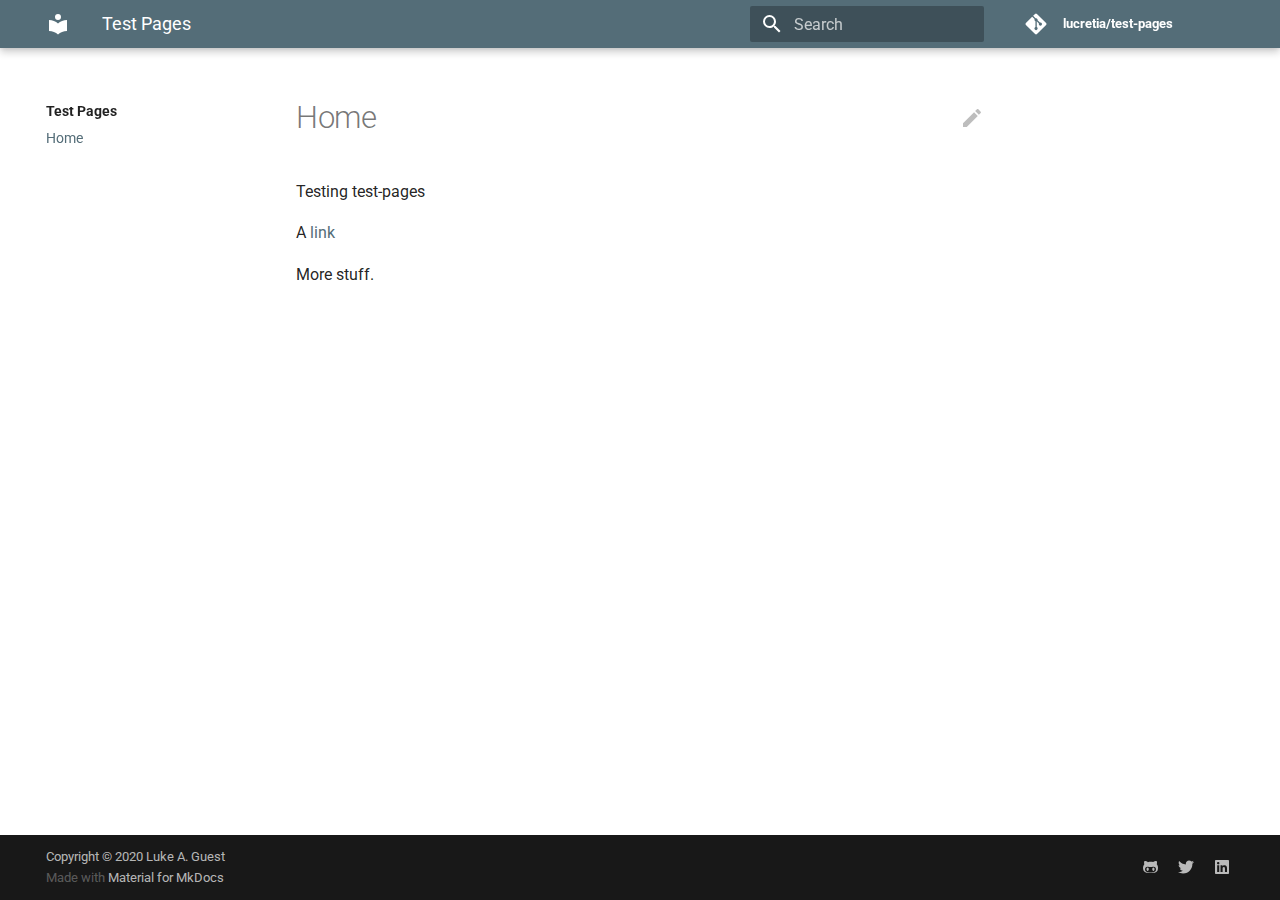
<file: index.html>
<!doctype html>
<html lang="en" class="no-js">
  <head>
    
      <meta charset="utf-8">
      <meta name="viewport" content="width=device-width,initial-scale=1">
      
        <meta name="description" content="A Test site">
      
      
        <link rel="canonical" href="https://lucretia.github.io/test-pages/">
      
      
        <meta name="author" content="Luke A. Guest">
      
      <link rel="shortcut icon" href="assets/images/favicon.png">
      <meta name="generator" content="mkdocs-1.1, mkdocs-material-5.1.1">
    
    
      
        <title>Test Pages</title>
      
    
    
      <link rel="stylesheet" href="assets/stylesheets/main.a676eddb.min.css">
      
        <link rel="stylesheet" href="assets/stylesheets/palette.b302131d.min.css">
      
      
        
        
        <meta name="theme-color" content="#546e7a">
      
    
    
    
      
        <link href="https://fonts.gstatic.com" rel="preconnect" crossorigin>
        <link rel="stylesheet" href="https://fonts.googleapis.com/css?family=Roboto:300,400,400i,700%7CRoboto+Mono&display=fallback">
        <style>body,input{font-family:"Roboto",-apple-system,BlinkMacSystemFont,Helvetica,Arial,sans-serif}code,kbd,pre{font-family:"Roboto Mono",SFMono-Regular,Consolas,Menlo,monospace}</style>
      
    
    
    
    
      
        
<link rel="preconnect dns-prefetch" href="https://www.google-analytics.com">
<script>window.ga=window.ga||function(){(ga.q=ga.q||[]).push(arguments)},ga.l=+new Date,ga("create","UA-XXXXXXXX-X","auto"),ga("set","anonymizeIp",!0),ga("send","pageview"),document.addEventListener("DOMContentLoaded",function(){document.forms.search&&document.forms.search.query.addEventListener("blur",function(){if(this.value){var e=document.location.pathname;ga("send","pageview",e+"?q="+this.value)}})}),document.addEventListener("DOMContentSwitch",function(){ga("send","pageview")})</script>
<script async src="https://www.google-analytics.com/analytics.js"></script>
      
    
    
  </head>
  
  
    
    
    <body dir="ltr" data-md-color-primary="blue-grey" data-md-color-accent="light-green">
  
    <input class="md-toggle" data-md-toggle="drawer" type="checkbox" id="__drawer" autocomplete="off">
    <input class="md-toggle" data-md-toggle="search" type="checkbox" id="__search" autocomplete="off">
    <label class="md-overlay" for="__drawer"></label>
    <div data-md-component="skip">
      
    </div>
    <div data-md-component="announce">
      
    </div>
    
      <header class="md-header" data-md-component="header">
  <nav class="md-header-nav md-grid" aria-label="Header">
    <a href="https://lucretia.github.io/test-pages/" title="Test Pages" class="md-header-nav__button md-logo" aria-label="Test Pages">
      
  
  <svg xmlns="http://www.w3.org/2000/svg" viewBox="0 0 24 24"><path d="M12,8A3,3 0 0,0 15,5A3,3 0 0,0 12,2A3,3 0 0,0 9,5A3,3 0 0,0 12,8M12,11.54C9.64,9.35 6.5,8 3,8V19C6.5,19 9.64,20.35 12,22.54C14.36,20.35 17.5,19 21,19V8C17.5,8 14.36,9.35 12,11.54Z" /></svg>

    </a>
    <label class="md-header-nav__button md-icon" for="__drawer">
      <svg xmlns="http://www.w3.org/2000/svg" viewBox="0 0 24 24"><path d="M3,6H21V8H3V6M3,11H21V13H3V11M3,16H21V18H3V16Z" /></svg>
    </label>
    <div class="md-header-nav__title" data-md-component="header-title">
      
        <div class="md-header-nav__ellipsis">
          <span class="md-header-nav__topic md-ellipsis">
            Test Pages
          </span>
          <span class="md-header-nav__topic md-ellipsis">
            
              Home
            
          </span>
        </div>
      
    </div>
    
      <label class="md-header-nav__button md-icon" for="__search">
        <svg xmlns="http://www.w3.org/2000/svg" viewBox="0 0 24 24"><path d="M9.5,3A6.5,6.5 0 0,1 16,9.5C16,11.11 15.41,12.59 14.44,13.73L14.71,14H15.5L20.5,19L19,20.5L14,15.5V14.71L13.73,14.44C12.59,15.41 11.11,16 9.5,16A6.5,6.5 0 0,1 3,9.5A6.5,6.5 0 0,1 9.5,3M9.5,5C7,5 5,7 5,9.5C5,12 7,14 9.5,14C12,14 14,12 14,9.5C14,7 12,5 9.5,5Z" /></svg>
      </label>
      
<div class="md-search" data-md-component="search" role="dialog">
  <label class="md-search__overlay" for="__search"></label>
  <div class="md-search__inner" role="search">
    <form class="md-search__form" name="search">
      <input type="text" class="md-search__input" name="query" aria-label="Search" placeholder="Search" autocapitalize="off" autocorrect="off" autocomplete="off" spellcheck="false" data-md-component="search-query" data-md-state="active">
      <label class="md-search__icon md-icon" for="__search">
        <svg xmlns="http://www.w3.org/2000/svg" viewBox="0 0 24 24"><path d="M9.5,3A6.5,6.5 0 0,1 16,9.5C16,11.11 15.41,12.59 14.44,13.73L14.71,14H15.5L20.5,19L19,20.5L14,15.5V14.71L13.73,14.44C12.59,15.41 11.11,16 9.5,16A6.5,6.5 0 0,1 3,9.5A6.5,6.5 0 0,1 9.5,3M9.5,5C7,5 5,7 5,9.5C5,12 7,14 9.5,14C12,14 14,12 14,9.5C14,7 12,5 9.5,5Z" /></svg>
        <svg xmlns="http://www.w3.org/2000/svg" viewBox="0 0 24 24"><path d="M20,11V13H8L13.5,18.5L12.08,19.92L4.16,12L12.08,4.08L13.5,5.5L8,11H20Z" /></svg>
      </label>
      <button type="reset" class="md-search__icon md-icon" aria-label="Clear" data-md-component="search-reset" tabindex="-1">
        <svg xmlns="http://www.w3.org/2000/svg" viewBox="0 0 24 24"><path d="M19,6.41L17.59,5L12,10.59L6.41,5L5,6.41L10.59,12L5,17.59L6.41,19L12,13.41L17.59,19L19,17.59L13.41,12L19,6.41Z" /></svg>
      </button>
    </form>
    <div class="md-search__output">
      <div class="md-search__scrollwrap" data-md-scrollfix>
        <div class="md-search-result" data-md-component="search-result">
          <div class="md-search-result__meta">
            Type to start searching
          </div>
          <ol class="md-search-result__list"></ol>
        </div>
      </div>
    </div>
  </div>
</div>
    
    
      <div class="md-header-nav__source">
        
<a href="https://github.com/lucretia/test-pages/" title="Go to repository" class="md-source">
  <div class="md-source__icon md-icon">
    
    <svg xmlns="http://www.w3.org/2000/svg" viewBox="0 0 448 512"><path d="M439.55 236.05L244 40.45a28.87 28.87 0 0 0-40.81 0l-40.66 40.63 51.52 51.52c27.06-9.14 52.68 16.77 43.39 43.68l49.66 49.66c34.23-11.8 61.18 31 35.47 56.69-26.49 26.49-70.21-2.87-56-37.34L240.22 199v121.85c25.3 12.54 22.26 41.85 9.08 55a34.34 34.34 0 0 1-48.55 0c-17.57-17.6-11.07-46.91 11.25-56v-123c-20.8-8.51-24.6-30.74-18.64-45L142.57 101 8.45 235.14a28.86 28.86 0 0 0 0 40.81l195.61 195.6a28.86 28.86 0 0 0 40.8 0l194.69-194.69a28.86 28.86 0 0 0 0-40.81z"/></svg>
  </div>
  <div class="md-source__repository">
    lucretia/test-pages
  </div>
</a>
      </div>
    
  </nav>
</header>
    
    <div class="md-container" data-md-component="container">
      
        
      
      
        
      
      <main class="md-main" data-md-component="main">
        <div class="md-main__inner md-grid">
          
            
              <div class="md-sidebar md-sidebar--primary" data-md-component="navigation">
                <div class="md-sidebar__scrollwrap">
                  <div class="md-sidebar__inner">
                    <nav class="md-nav md-nav--primary" aria-label="Navigation" data-md-level="0">
  <label class="md-nav__title" for="__drawer">
    <a href="https://lucretia.github.io/test-pages/" title="Test Pages" class="md-nav__button md-logo" aria-label="Test Pages">
      
  
  <svg xmlns="http://www.w3.org/2000/svg" viewBox="0 0 24 24"><path d="M12,8A3,3 0 0,0 15,5A3,3 0 0,0 12,2A3,3 0 0,0 9,5A3,3 0 0,0 12,8M12,11.54C9.64,9.35 6.5,8 3,8V19C6.5,19 9.64,20.35 12,22.54C14.36,20.35 17.5,19 21,19V8C17.5,8 14.36,9.35 12,11.54Z" /></svg>

    </a>
    Test Pages
  </label>
  
    <div class="md-nav__source">
      
<a href="https://github.com/lucretia/test-pages/" title="Go to repository" class="md-source">
  <div class="md-source__icon md-icon">
    
    <svg xmlns="http://www.w3.org/2000/svg" viewBox="0 0 448 512"><path d="M439.55 236.05L244 40.45a28.87 28.87 0 0 0-40.81 0l-40.66 40.63 51.52 51.52c27.06-9.14 52.68 16.77 43.39 43.68l49.66 49.66c34.23-11.8 61.18 31 35.47 56.69-26.49 26.49-70.21-2.87-56-37.34L240.22 199v121.85c25.3 12.54 22.26 41.85 9.08 55a34.34 34.34 0 0 1-48.55 0c-17.57-17.6-11.07-46.91 11.25-56v-123c-20.8-8.51-24.6-30.74-18.64-45L142.57 101 8.45 235.14a28.86 28.86 0 0 0 0 40.81l195.61 195.6a28.86 28.86 0 0 0 40.8 0l194.69-194.69a28.86 28.86 0 0 0 0-40.81z"/></svg>
  </div>
  <div class="md-source__repository">
    lucretia/test-pages
  </div>
</a>
    </div>
  
  <ul class="md-nav__list" data-md-scrollfix>
    
      
      
      

  


  <li class="md-nav__item md-nav__item--active">
    
    <input class="md-nav__toggle md-toggle" data-md-toggle="toc" type="checkbox" id="__toc">
    
    
    <a href="." title="Home" class="md-nav__link md-nav__link--active">
      Home
    </a>
    
  </li>

    
  </ul>
</nav>
                  </div>
                </div>
              </div>
            
            
          
          <div class="md-content">
            <article class="md-content__inner md-typeset">
              
                
                  <a href="https://github.com/lucretia/test-pages/edit/master/docs/index.md" title="Edit this page" class="md-content__button md-icon">
                    <svg xmlns="http://www.w3.org/2000/svg" viewBox="0 0 24 24"><path d="M20.71,7.04C21.1,6.65 21.1,6 20.71,5.63L18.37,3.29C18,2.9 17.35,2.9 16.96,3.29L15.12,5.12L18.87,8.87M3,17.25V21H6.75L17.81,9.93L14.06,6.18L3,17.25Z" /></svg>
                  </a>
                
                
                  
                
                
                  <h1>Home</h1>
                
                <p>Testing test-pages</p>
<p>A <a href="hello">link</a></p>
<p>More stuff.</p>
                
              
              
                


              
            </article>
          </div>
        </div>
      </main>
      
        
<footer class="md-footer">
  
  <div class="md-footer-meta md-typeset">
    <div class="md-footer-meta__inner md-grid">
      <div class="md-footer-copyright">
        
          <div class="md-footer-copyright__highlight">
            Copyright &copy; 2020 Luke A. Guest
          </div>
        
        Made with
        <a href="https://squidfunk.github.io/mkdocs-material/" target="_blank" rel="noopener">
          Material for MkDocs
        </a>
      </div>
      
  <div class="md-footer-social">
    
      
      
      <a href="https://github.com/squidfunk" target="_blank" rel="noopener" title="github.com" class="md-footer-social__link">
        <svg xmlns="http://www.w3.org/2000/svg" viewBox="0 0 480 512"><path d="M186.1 328.7c0 20.9-10.9 55.1-36.7 55.1s-36.7-34.2-36.7-55.1 10.9-55.1 36.7-55.1 36.7 34.2 36.7 55.1zM480 278.2c0 31.9-3.2 65.7-17.5 95-37.9 76.6-142.1 74.8-216.7 74.8-75.8 0-186.2 2.7-225.6-74.8-14.6-29-20.2-63.1-20.2-95 0-41.9 13.9-81.5 41.5-113.6-5.2-15.8-7.7-32.4-7.7-48.8 0-21.5 4.9-32.3 14.6-51.8 45.3 0 74.3 9 108.8 36 29-6.9 58.8-10 88.7-10 27 0 54.2 2.9 80.4 9.2 34-26.7 63-35.2 107.8-35.2 9.8 19.5 14.6 30.3 14.6 51.8 0 16.4-2.6 32.7-7.7 48.2 27.5 32.4 39 72.3 39 114.2zm-64.3 50.5c0-43.9-26.7-82.6-73.5-82.6-18.9 0-37 3.4-56 6-14.9 2.3-29.8 3.2-45.1 3.2-15.2 0-30.1-.9-45.1-3.2-18.7-2.6-37-6-56-6-46.8 0-73.5 38.7-73.5 82.6 0 87.8 80.4 101.3 150.4 101.3h48.2c70.3 0 150.6-13.4 150.6-101.3zm-82.6-55.1c-25.8 0-36.7 34.2-36.7 55.1s10.9 55.1 36.7 55.1 36.7-34.2 36.7-55.1-10.9-55.1-36.7-55.1z"/></svg>
      </a>
    
      
      
      <a href="https://twitter.com/squidfunk" target="_blank" rel="noopener" title="twitter.com" class="md-footer-social__link">
        <svg xmlns="http://www.w3.org/2000/svg" viewBox="0 0 512 512"><path d="M459.37 151.716c.325 4.548.325 9.097.325 13.645 0 138.72-105.583 298.558-298.558 298.558-59.452 0-114.68-17.219-161.137-47.106 8.447.974 16.568 1.299 25.34 1.299 49.055 0 94.213-16.568 130.274-44.832-46.132-.975-84.792-31.188-98.112-72.772 6.498.974 12.995 1.624 19.818 1.624 9.421 0 18.843-1.3 27.614-3.573-48.081-9.747-84.143-51.98-84.143-102.985v-1.299c13.969 7.797 30.214 12.67 47.431 13.319-28.264-18.843-46.781-51.005-46.781-87.391 0-19.492 5.197-37.36 14.294-52.954 51.655 63.675 129.3 105.258 216.365 109.807-1.624-7.797-2.599-15.918-2.599-24.04 0-57.828 46.782-104.934 104.934-104.934 30.213 0 57.502 12.67 76.67 33.137 23.715-4.548 46.456-13.32 66.599-25.34-7.798 24.366-24.366 44.833-46.132 57.827 21.117-2.273 41.584-8.122 60.426-16.243-14.292 20.791-32.161 39.308-52.628 54.253z"/></svg>
      </a>
    
      
      
      <a href="https://linkedin.com/in/squidfunk" target="_blank" rel="noopener" title="linkedin.com" class="md-footer-social__link">
        <svg xmlns="http://www.w3.org/2000/svg" viewBox="0 0 448 512"><path d="M416 32H31.9C14.3 32 0 46.5 0 64.3v383.4C0 465.5 14.3 480 31.9 480H416c17.6 0 32-14.5 32-32.3V64.3c0-17.8-14.4-32.3-32-32.3zM135.4 416H69V202.2h66.5V416zm-33.2-243c-21.3 0-38.5-17.3-38.5-38.5S80.9 96 102.2 96c21.2 0 38.5 17.3 38.5 38.5 0 21.3-17.2 38.5-38.5 38.5zm282.1 243h-66.4V312c0-24.8-.5-56.7-34.5-56.7-34.6 0-39.9 27-39.9 54.9V416h-66.4V202.2h63.7v29.2h.9c8.9-16.8 30.6-34.5 62.9-34.5 67.2 0 79.7 44.3 79.7 101.9V416z"/></svg>
      </a>
    
  </div>

    </div>
  </div>
</footer>
      
    </div>
    
      <script src="assets/javascripts/vendor.c51dfa35.min.js"></script>
      <script src="assets/javascripts/bundle.eaaa3931.min.js"></script><script id="__lang" type="application/json">{"clipboard.copy": "Copy to clipboard", "clipboard.copied": "Copied to clipboard", "search.config.lang": "en", "search.config.pipeline": "trimmer, stopWordFilter", "search.config.separator": "[\\s\\-]+", "search.result.placeholder": "Type to start searching", "search.result.none": "No matching documents", "search.result.one": "1 matching document", "search.result.other": "# matching documents"}</script>
      
      <script>
        app = initialize({
          base: ".",
          features: [],
          search: Object.assign({
            worker: "assets/javascripts/worker/search.58d22e8e.min.js"
          }, typeof search !== "undefined" && search)
        })
      </script>
      
    
  </body>
</html>
</file>
<file: assets/stylesheets/main.a676eddb.min.css>
html{box-sizing:border-box}*,*::before,*::after{box-sizing:inherit}html{-webkit-text-size-adjust:none;-moz-text-size-adjust:none;-ms-text-size-adjust:none;text-size-adjust:none}body{margin:0}hr{box-sizing:content-box;overflow:visible}a,button,label,input{-webkit-tap-highlight-color:transparent}a{color:inherit;text-decoration:none}small{font-size:80%}sub,sup{position:relative;font-size:80%;line-height:0;vertical-align:baseline}sub{bottom:-0.25em}sup{top:-0.5em}img{border-style:none}table{border-collapse:separate;border-spacing:0}td,th{font-weight:normal;vertical-align:top}button{margin:0;padding:0;font-size:inherit;background:transparent;border:0}input{border:0;outline:0}:root{--md-default-fg-color: hsla(0, 0%, 0%, 0.87);--md-default-fg-color--light: hsla(0, 0%, 0%, 0.54);--md-default-fg-color--lighter: hsla(0, 0%, 0%, 0.26);--md-default-fg-color--lightest: hsla(0, 0%, 0%, 0.07);--md-default-bg-color: hsla(0, 0%, 100%, 1);--md-default-bg-color--light: hsla(0, 0%, 100%, 0.7);--md-default-bg-color--lighter: hsla(0, 0%, 100%, 0.3);--md-default-bg-color--lightest: hsla(0, 0%, 100%, 0.12);--md-primary-fg-color: hsla(231deg, 48%, 48%, 1);--md-primary-fg-color--light: hsla(230deg, 44%, 64%, 1);--md-primary-fg-color--dark: hsla(232deg, 54%, 41%, 1);--md-primary-bg-color: var(--md-default-bg-color);--md-primary-bg-color--light: var(--md-default-bg-color--light);--md-accent-fg-color: hsla(231deg, 99%, 66%, 1);--md-accent-fg-color--transparent: hsla(231deg, 99%, 66%, 0.1);--md-accent-bg-color: var(--md-default-bg-color);--md-accent-bg-color--light: var(--md-default-bg-color--light);--md-code-bg-color: hsla(0, 0%, 96%, 1);--md-code-fg-color: hsla(200, 18%, 26%, 1)}.md-icon svg{display:block;width:1.2rem;height:1.2rem;margin:0 auto;fill:currentColor}body{-webkit-font-smoothing:antialiased;-moz-osx-font-smoothing:grayscale}body,input{color:var(--md-default-fg-color);-webkit-font-feature-settings:"kern","liga";font-feature-settings:"kern","liga";font-family:-apple-system,BlinkMacSystemFont,Helvetica,Arial,sans-serif}code,pre,kbd{color:var(--md-default-fg-color);-webkit-font-feature-settings:"kern";font-feature-settings:"kern";font-family:SFMono-Regular,Consolas,Menlo,monospace}.md-typeset{font-size:.8rem;line-height:1.6;-webkit-print-color-adjust:exact;color-adjust:exact}.md-typeset p,.md-typeset ul,.md-typeset ol,.md-typeset blockquote{margin:1em 0}.md-typeset h1{margin:0 0 2rem;color:var(--md-default-fg-color--light);font-weight:300;font-size:1.5625rem;line-height:1.3;letter-spacing:-0.01em}.md-typeset h2{margin:2rem 0 .8rem;font-weight:300;font-size:1.25rem;line-height:1.4;letter-spacing:-0.01em}.md-typeset h3{margin:1.6rem 0 .8rem;font-weight:400;font-size:1rem;line-height:1.5;letter-spacing:-0.01em}.md-typeset h2+h3{margin-top:.8rem}.md-typeset h4{margin:.8rem 0;font-weight:700;font-size:.8rem;letter-spacing:-0.01em}.md-typeset h5,.md-typeset h6{margin:.8rem 0;color:var(--md-default-fg-color--light);font-weight:700;font-size:.64rem;letter-spacing:-0.01em}.md-typeset h5{text-transform:uppercase}.md-typeset hr{margin:1.5em 0;border-bottom:.05rem dotted var(--md-default-fg-color--lighter)}.md-typeset a{color:var(--md-primary-fg-color);word-break:break-word}.md-typeset a,.md-typeset a::before{transition:color 125ms}.md-typeset a:focus,.md-typeset a:hover{color:var(--md-accent-fg-color)}.md-typeset code,.md-typeset pre,.md-typeset kbd{color:var(--md-code-fg-color);direction:ltr}.md-typeset code{padding:0 .2941176471em;font-size:.85em;word-break:break-word;background-color:var(--md-code-bg-color);border-radius:.1rem;-webkit-box-decoration-break:clone;box-decoration-break:clone}.md-typeset h1 code,.md-typeset h2 code,.md-typeset h3 code,.md-typeset h4 code,.md-typeset h5 code,.md-typeset h6 code{margin:initial;padding:initial;background-color:transparent;box-shadow:none}.md-typeset a>code{color:currentColor}.md-typeset pre{position:relative;margin:1em 0;line-height:1.4}.md-typeset pre>code{display:block;margin:0;padding:.525rem 1.1764705882em;overflow:auto;word-break:normal;box-shadow:none;-webkit-box-decoration-break:slice;box-decoration-break:slice;touch-action:auto}.md-typeset pre>code::-webkit-scrollbar{width:.2rem;height:.2rem}.md-typeset pre>code::-webkit-scrollbar-thumb{background-color:var(--md-default-fg-color--lighter)}.md-typeset pre>code::-webkit-scrollbar-thumb:hover{background-color:var(--md-accent-fg-color)}.md-typeset kbd{display:inline-block;padding:0 .6666666667em;font-size:.75em;line-height:1.5;vertical-align:text-top;word-break:break-word;border-radius:.1rem;box-shadow:0 .1rem 0 .05rem var(--md-default-fg-color--lighter),0 .1rem 0 var(--md-default-fg-color--lighter),inset 0 -0.1rem .2rem var(--md-default-bg-color)}.md-typeset mark{padding:0 .25em;word-break:break-word;background-color:rgba(255,235,59,.5);border-radius:.1rem;-webkit-box-decoration-break:clone;box-decoration-break:clone}.md-typeset abbr{text-decoration:none;border-bottom:.05rem dotted var(--md-default-fg-color--light);cursor:help}.md-typeset small{opacity:.75}.md-typeset sup,.md-typeset sub{margin-left:.078125em}[dir=rtl] .md-typeset sup,[dir=rtl] .md-typeset sub{margin-right:.078125em;margin-left:initial}.md-typeset blockquote{padding-left:.6rem;color:var(--md-default-fg-color--light);border-left:.2rem solid var(--md-default-fg-color--lighter)}[dir=rtl] .md-typeset blockquote{padding-right:.6rem;padding-left:initial;border-right:.2rem solid var(--md-default-fg-color--lighter);border-left:initial}.md-typeset ul{list-style-type:disc}.md-typeset ul,.md-typeset ol{margin-left:.625em;padding:0}[dir=rtl] .md-typeset ul,[dir=rtl] .md-typeset ol{margin-right:.625em;margin-left:initial}.md-typeset ul ol,.md-typeset ol ol{list-style-type:lower-alpha}.md-typeset ul ol ol,.md-typeset ol ol ol{list-style-type:lower-roman}.md-typeset ul li,.md-typeset ol li{margin-bottom:.5em;margin-left:1.25em}[dir=rtl] .md-typeset ul li,[dir=rtl] .md-typeset ol li{margin-right:1.25em;margin-left:initial}.md-typeset ul li p,.md-typeset ul li blockquote,.md-typeset ol li p,.md-typeset ol li blockquote{margin:.5em 0}.md-typeset ul li:last-child,.md-typeset ol li:last-child{margin-bottom:0}.md-typeset ul li ul,.md-typeset ul li ol,.md-typeset ol li ul,.md-typeset ol li ol{margin:.5em 0 .5em .625em}[dir=rtl] .md-typeset ul li ul,[dir=rtl] .md-typeset ul li ol,[dir=rtl] .md-typeset ol li ul,[dir=rtl] .md-typeset ol li ol{margin-right:.625em;margin-left:initial}.md-typeset dd{margin:1em 0 1em 1.875em}[dir=rtl] .md-typeset dd{margin-right:1.875em;margin-left:initial}.md-typeset iframe,.md-typeset img,.md-typeset svg{max-width:100%}.md-typeset table:not([class]){display:inline-block;max-width:100%;overflow:auto;font-size:.64rem;background:var(--md-default-bg-color);border-radius:.1rem;box-shadow:0 .2rem .5rem rgba(0,0,0,.05),0 0 .05rem rgba(0,0,0,.1);touch-action:auto}.md-typeset table:not([class])+*{margin-top:1.5em}.md-typeset table:not([class]) th:not([align]),.md-typeset table:not([class]) td:not([align]){text-align:left}[dir=rtl] .md-typeset table:not([class]) th:not([align]),[dir=rtl] .md-typeset table:not([class]) td:not([align]){text-align:right}.md-typeset table:not([class]) th{min-width:5rem;padding:.6rem .8rem;color:var(--md-default-bg-color);vertical-align:top;background-color:var(--md-default-fg-color--light)}.md-typeset table:not([class]) td{padding:.6rem .8rem;vertical-align:top;border-top:.05rem solid var(--md-default-fg-color--lightest)}.md-typeset table:not([class]) tr{transition:background-color 125ms}.md-typeset table:not([class]) tr:hover{background-color:rgba(0,0,0,.035);box-shadow:0 .05rem 0 var(--md-default-bg-color) inset}.md-typeset table:not([class]) tr:first-child td{border-top:0}.md-typeset table:not([class]) a{word-break:normal}.md-typeset__scrollwrap{margin:1em -0.8rem;overflow-x:auto;touch-action:auto}.md-typeset__table{display:inline-block;margin-bottom:.5em;padding:0 .8rem}.md-typeset__table table{display:table;width:100%;margin:0;overflow:hidden}html{height:100%;overflow-x:hidden;font-size:125%;background-color:var(--md-default-bg-color)}body{position:relative;display:flex;flex-direction:column;width:100%;min-height:100%;font-size:.5rem}hr{display:block;height:.05rem;padding:0;border:0}.md-grid{max-width:61rem;margin-right:auto;margin-left:auto}.md-container{display:flex;flex-direction:column;flex-grow:1}.md-main{flex-grow:1}.md-main__inner{height:100%;margin-top:1.5rem}.md-ellipsis{display:block;overflow:hidden;white-space:nowrap;text-overflow:ellipsis}.md-toggle{display:none}.md-overlay{position:fixed;top:0;z-index:3;width:0;height:0;background-color:var(--md-default-fg-color--light);opacity:0;transition:width 0ms 250ms,height 0ms 250ms,opacity 250ms}.md-skip{position:fixed;z-index:-1;margin:.5rem;padding:.3rem .5rem;color:var(--md-default-bg-color);font-size:.64rem;background-color:var(--md-default-fg-color);border-radius:.1rem;transform:translateY(0.4rem);opacity:0}.md-skip:focus{z-index:10;transform:translateY(0);opacity:1;transition:transform 250ms cubic-bezier(0.4, 0, 0.2, 1),opacity 175ms 75ms}@page{margin:25mm}.md-announce{overflow:auto;background-color:var(--md-default-fg-color)}.md-announce__inner{margin:.6rem auto;padding:0 .8rem;color:var(--md-default-bg-color);font-size:.7rem}.md-typeset .md-button{display:inline-block;padding:.625em 2em;color:var(--md-primary-fg-color);font-weight:700;border:.1rem solid currentColor;border-radius:.1rem;transition:color 125ms,background-color 125ms,border-color 125ms}.md-typeset .md-button--primary{color:var(--md-primary-bg-color);background-color:var(--md-primary-fg-color);border-color:var(--md-primary-fg-color)}.md-typeset .md-button:focus,.md-typeset .md-button:hover{color:var(--md-accent-bg-color);background-color:var(--md-accent-fg-color);border-color:var(--md-accent-fg-color)}.md-clipboard{position:absolute;top:.4rem;right:.5em;z-index:1;width:1.5em;height:1.5em;color:var(--md-default-fg-color--lightest);border-radius:.1rem;cursor:pointer;transition:color 125ms}.md-clipboard svg{width:1.125em;height:1.125em}pre:hover .md-clipboard{color:var(--md-default-fg-color--light)}pre .md-clipboard:focus,pre .md-clipboard:hover{color:var(--md-accent-fg-color)}.md-content__inner{margin:0 .8rem 1.2rem;padding-top:.6rem}.md-content__inner::before{display:block;height:.4rem;content:""}.md-content__inner>:last-child{margin-bottom:0}.md-content__button{float:right;margin:.4rem 0;margin-left:.4rem;padding:0}[dir=rtl] .md-content__button{float:left;margin-right:.4rem;margin-left:initial}[dir=rtl] .md-content__button svg{transform:scaleX(-1)}.md-typeset .md-content__button{color:var(--md-default-fg-color--lighter)}.md-content__button svg{display:inline;vertical-align:top}.md-dialog{box-shadow:0 2px 2px 0 rgba(0,0,0,.14),0 1px 5px 0 rgba(0,0,0,.12),0 3px 1px -2px rgba(0,0,0,.2);position:fixed;right:.8rem;bottom:.8rem;left:initial;z-index:2;display:block;min-width:11.1rem;padding:.4rem .6rem;color:var(--md-default-bg-color);font-size:.7rem;background:var(--md-default-fg-color);border:none;border-radius:.1rem;transform:translateY(100%);opacity:0;transition:transform 0ms 400ms,opacity 400ms}[dir=rtl] .md-dialog{right:initial;left:.8rem}.md-dialog[data-md-state=open]{transform:translateY(0);opacity:1;transition:transform 400ms cubic-bezier(0.075, 0.85, 0.175, 1),opacity 400ms}.md-header{position:-webkit-sticky;position:sticky;top:0;right:0;left:0;z-index:2;height:2.4rem;color:var(--md-primary-bg-color);background-color:var(--md-primary-fg-color);box-shadow:0 0 .2rem rgba(0,0,0,0),0 .2rem .4rem rgba(0,0,0,0);transition:color 250ms,background-color 250ms}.no-js .md-header{box-shadow:none;transition:none}.md-header[data-md-state=shadow]{box-shadow:0 0 .2rem rgba(0,0,0,.1),0 .2rem .4rem rgba(0,0,0,.2);transition:color 250ms,background-color 250ms,box-shadow 250ms}.md-header-nav{display:flex;padding:0 .2rem}.md-header-nav__button{position:relative;z-index:1;margin:.2rem;padding:.4rem;cursor:pointer;transition:opacity 250ms}[dir=rtl] .md-header-nav__button svg{transform:scaleX(-1)}.md-header-nav__button:focus,.md-header-nav__button:hover{opacity:.7}.md-header-nav__button.md-logo{margin:.2rem;padding:.4rem}.md-header-nav__button.md-logo img,.md-header-nav__button.md-logo svg{display:block;width:1.2rem;height:1.2rem;fill:currentColor}.no-js .md-header-nav__button[for=__search]{display:none}.md-header-nav__topic{position:absolute;width:100%;transition:transform 400ms cubic-bezier(0.1, 0.7, 0.1, 1),opacity 150ms}.md-header-nav__topic+.md-header-nav__topic{z-index:-1;transform:translateX(1.25rem);opacity:0;transition:transform 400ms cubic-bezier(1, 0.7, 0.1, 0.1),opacity 150ms;pointer-events:none}[dir=rtl] .md-header-nav__topic+.md-header-nav__topic{transform:translateX(-1.25rem)}.no-js .md-header-nav__topic{position:initial}.no-js .md-header-nav__topic+.md-header-nav__topic{display:none}.md-header-nav__title{flex-grow:1;padding:0 1rem;font-size:.9rem;line-height:2.4rem}.md-header-nav__title[data-md-state=active] .md-header-nav__topic{z-index:-1;transform:translateX(-1.25rem);opacity:0;transition:transform 400ms cubic-bezier(1, 0.7, 0.1, 0.1),opacity 150ms;pointer-events:none}[dir=rtl] .md-header-nav__title[data-md-state=active] .md-header-nav__topic{transform:translateX(1.25rem)}.md-header-nav__title[data-md-state=active] .md-header-nav__topic+.md-header-nav__topic{z-index:0;transform:translateX(0);opacity:1;transition:transform 400ms cubic-bezier(0.1, 0.7, 0.1, 1),opacity 150ms;pointer-events:initial}.md-header-nav__title>.md-header-nav__ellipsis{position:relative;width:100%;height:100%}.md-header-nav__source{display:none}.md-hero{overflow:hidden;color:var(--md-primary-bg-color);font-size:1rem;background-color:var(--md-primary-fg-color);transition:background 250ms}.md-hero__inner{margin-top:1rem;padding:.8rem .8rem .4rem;transition:transform 400ms cubic-bezier(0.1, 0.7, 0.1, 1),opacity 250ms;transition-delay:100ms}[data-md-state=hidden] .md-hero__inner{transform:translateY(0.625rem);opacity:0;transition:transform 0ms 400ms,opacity 100ms 0ms;pointer-events:none}.md-hero--expand .md-hero__inner{margin-bottom:1.2rem}.md-footer{color:var(--md-default-bg-color);background-color:var(--md-default-fg-color)}.md-footer-nav__inner{padding:.2rem;overflow:auto}.md-footer-nav__link{display:flex;padding-top:1.4rem;padding-bottom:.4rem;transition:opacity 250ms}.md-footer-nav__link:focus,.md-footer-nav__link:hover{opacity:.7}.md-footer-nav__link--prev{float:left;width:25%}[dir=rtl] .md-footer-nav__link--prev{float:right}[dir=rtl] .md-footer-nav__link--prev svg{transform:scaleX(-1)}.md-footer-nav__link--next{float:right;width:75%;text-align:right}[dir=rtl] .md-footer-nav__link--next{float:left;text-align:left}[dir=rtl] .md-footer-nav__link--next svg{transform:scaleX(-1)}.md-footer-nav__title{position:relative;flex-grow:1;max-width:calc(100% - 2.4rem);padding:0 1rem;font-size:.9rem;line-height:2.4rem}.md-footer-nav__button{margin:.2rem;padding:.4rem}.md-footer-nav__direction{position:absolute;right:0;left:0;margin-top:-1rem;padding:0 1rem;color:var(--md-default-bg-color--light);font-size:.64rem}.md-footer-meta{background-color:var(--md-default-fg-color--lighter)}.md-footer-meta__inner{display:flex;flex-wrap:wrap;justify-content:space-between;padding:.2rem}html .md-footer-meta.md-typeset a{color:var(--md-default-bg-color--light)}html .md-footer-meta.md-typeset a:focus,html .md-footer-meta.md-typeset a:hover{color:var(--md-default-bg-color)}.md-footer-copyright{width:100%;margin:auto .6rem;padding:.4rem 0;color:var(--md-default-bg-color--lighter);font-size:.64rem}.md-footer-copyright__highlight{color:var(--md-default-bg-color--light)}.md-footer-social{margin:0 .4rem;padding:.2rem 0 .6rem}.md-footer-social__link{display:inline-block;width:1.6rem;height:1.6rem;text-align:center}.md-footer-social__link::before{line-height:1.9}.md-footer-social__link svg{max-height:.8rem;vertical-align:-25%;fill:currentColor}.md-nav{font-size:.7rem;line-height:1.3}.md-nav__title{display:block;padding:0 .6rem;overflow:hidden;font-weight:700;text-overflow:ellipsis}.md-nav__title .md-nav__button{display:none}.md-nav__title .md-nav__button img{width:100%;height:auto}.md-nav__title .md-nav__button.md-logo img,.md-nav__title .md-nav__button.md-logo svg{display:block;width:2.4rem;height:2.4rem}.md-nav__title .md-nav__button.md-logo svg{fill:currentColor}.md-nav__list{margin:0;padding:0;list-style:none}.md-nav__item{padding:0 .6rem}.md-nav__item:last-child{padding-bottom:.6rem}.md-nav__item .md-nav__item{padding-right:0}[dir=rtl] .md-nav__item .md-nav__item{padding-right:.6rem;padding-left:0}.md-nav__item .md-nav__item:last-child{padding-bottom:0}.md-nav__link{display:block;margin-top:.625em;overflow:hidden;text-overflow:ellipsis;cursor:pointer;transition:color 125ms;scroll-snap-align:start}html .md-nav__link[for=__toc]{display:none}html .md-nav__link[for=__toc]~.md-nav{display:none}.md-nav__link[data-md-state=blur]{color:var(--md-default-fg-color--light)}.md-nav__item .md-nav__link--active{color:var(--md-primary-fg-color)}.md-nav__item--nested>.md-nav__link{color:inherit}.md-nav__link:focus,.md-nav__link:hover{color:var(--md-accent-fg-color)}.md-nav__source{display:none}.md-search{position:relative}.no-js .md-search{display:none}.md-search__overlay{z-index:1;opacity:0}.md-search__inner{-webkit-backface-visibility:hidden;backface-visibility:hidden}.md-search__form{position:relative}.md-search__input{position:relative;z-index:2;padding:0 2.2rem 0 3.6rem;text-overflow:ellipsis}[dir=rtl] .md-search__input{padding:0 3.6rem 0 2.2rem}.md-search__input::-webkit-input-placeholder{-webkit-transition:color 250ms;transition:color 250ms}.md-search__input::-moz-placeholder{-moz-transition:color 250ms;transition:color 250ms}.md-search__input::-ms-input-placeholder{-ms-transition:color 250ms;transition:color 250ms}.md-search__input::placeholder{transition:color 250ms}.md-search__input::-webkit-input-placeholder{color:var(--md-default-fg-color--light)}.md-search__input::-moz-placeholder{color:var(--md-default-fg-color--light)}.md-search__input::-ms-input-placeholder{color:var(--md-default-fg-color--light)}.md-search__input~.md-search__icon,.md-search__input::placeholder{color:var(--md-default-fg-color--light)}.md-search__input::-ms-clear{display:none}.md-search__icon{position:absolute;z-index:2;width:1.2rem;height:1.2rem;cursor:pointer;transition:color 250ms,opacity 250ms}.md-search__icon:hover{opacity:.7}.md-search__icon[for=__search]{top:.3rem;left:.5rem}[dir=rtl] .md-search__icon[for=__search]{right:.5rem;left:initial}[dir=rtl] .md-search__icon[for=__search] svg{transform:scaleX(-1)}.md-search__icon[type=reset]{top:.3rem;right:.5rem;transform:scale(0.75);opacity:0;transition:transform 150ms cubic-bezier(0.1, 0.7, 0.1, 1),opacity 150ms;pointer-events:none}[dir=rtl] .md-search__icon[type=reset]{right:initial;left:.5rem}[data-md-toggle=search]:checked~.md-header .md-search__input:not(:placeholder-shown)~.md-search__icon[type=reset]{transform:scale(1);opacity:1;pointer-events:initial}[data-md-toggle=search]:checked~.md-header .md-search__input:not(:placeholder-shown)~.md-search__icon[type=reset]:hover{opacity:.7}.md-search__output{position:absolute;z-index:1;width:100%;overflow:hidden;border-radius:0 0 .1rem .1rem}.md-search__scrollwrap{height:100%;overflow-y:auto;background-color:var(--md-default-bg-color);box-shadow:inset 0 .05rem 0 var(--md-default-fg-color--lightest);-webkit-backface-visibility:hidden;backface-visibility:hidden;-webkit-scroll-snap-type:y mandatory;-ms-scroll-snap-type:y mandatory;scroll-snap-type:y mandatory;touch-action:pan-y}.md-search-result{color:var(--md-default-fg-color);word-break:break-word}.md-search-result__meta{padding:0 .8rem;color:var(--md-default-fg-color--light);font-size:.64rem;line-height:1.8rem;background-color:var(--md-default-fg-color--lightest);scroll-snap-align:start}.md-search-result__list{margin:0;padding:0;list-style:none;border-top:.05rem solid var(--md-default-fg-color--lightest)}.md-search-result__item{box-shadow:0 -0.05rem 0 var(--md-default-fg-color--lightest)}.md-search-result__link{display:block;outline:0;transition:background 250ms;scroll-snap-align:start}.md-search-result__link:focus,.md-search-result__link:hover{background-color:var(--md-accent-fg-color--transparent)}.md-search-result__link:focus .md-search-result__article::before,.md-search-result__link:hover .md-search-result__article::before{opacity:.7}.md-search-result__link:last-child .md-search-result__teaser{margin-bottom:.6rem}.md-search-result__article{position:relative;padding:0 .8rem;overflow:auto}.md-search-result__article--document .md-search-result__title{margin:.55rem 0;font-weight:400;font-size:.8rem;line-height:1.4}.md-search-result__icon{position:absolute;left:0;margin:.1rem;padding:.4rem;color:var(--md-default-fg-color--light)}[dir=rtl] .md-search-result__icon{right:0;left:initial}[dir=rtl] .md-search-result__icon svg{transform:scaleX(-1)}.md-search-result__title{margin:.5em 0;font-weight:700;font-size:.64rem;line-height:1.4}.md-search-result__teaser{display:-webkit-box;max-height:1.65rem;margin:.5em 0;overflow:hidden;color:var(--md-default-fg-color--light);font-size:.64rem;line-height:1.4;text-overflow:ellipsis;-webkit-box-orient:vertical;-webkit-line-clamp:2}.md-search-result em{font-weight:700;font-style:normal;text-decoration:underline}.md-sidebar{position:absolute;width:12.1rem;padding:1.2rem 0;overflow:hidden}.md-sidebar[data-md-state=lock]{position:fixed;top:2.4rem}.md-sidebar--secondary{display:none}.md-sidebar__scrollwrap{max-height:100%;margin:0 .2rem;overflow-y:auto;-webkit-backface-visibility:hidden;backface-visibility:hidden;-webkit-scroll-snap-type:y mandatory;-ms-scroll-snap-type:y mandatory;scroll-snap-type:y mandatory}.md-sidebar__scrollwrap::-webkit-scrollbar{width:.2rem;height:.2rem}.md-sidebar__scrollwrap::-webkit-scrollbar-thumb{background-color:var(--md-default-fg-color--lighter)}.md-sidebar__scrollwrap::-webkit-scrollbar-thumb:hover{background-color:var(--md-accent-fg-color)}@-webkit-keyframes md-source__facts--done{0%{height:0}100%{height:.65rem}}@keyframes md-source__facts--done{0%{height:0}100%{height:.65rem}}@-webkit-keyframes md-source__fact--done{0%{transform:translateY(100%);opacity:0}50%{opacity:0}100%{transform:translateY(0%);opacity:1}}@keyframes md-source__fact--done{0%{transform:translateY(100%);opacity:0}50%{opacity:0}100%{transform:translateY(0%);opacity:1}}.md-source{display:block;font-size:.65rem;line-height:1.2;white-space:nowrap;-webkit-backface-visibility:hidden;backface-visibility:hidden;transition:opacity 250ms}.md-source:hover{opacity:.7}.md-source__icon{display:inline-block;width:2.4rem;height:2.4rem;vertical-align:middle}.md-source__icon svg{margin-top:.6rem;margin-left:.6rem}[dir=rtl] .md-source__icon svg{margin-right:.6rem;margin-left:initial}.md-source__icon+.md-source__repository{margin-left:-2rem;padding-left:2rem}[dir=rtl] .md-source__icon+.md-source__repository{margin-right:-2rem;margin-left:initial;padding-right:2rem;padding-left:initial}.md-source__repository{display:inline-block;max-width:calc(100% - 1.2rem);margin-left:.6rem;overflow:hidden;font-weight:700;text-overflow:ellipsis;vertical-align:middle}.md-source__facts{margin:0;padding:0;overflow:hidden;font-weight:700;font-size:.55rem;list-style-type:none;opacity:.75}[data-md-state=done] .md-source__facts{-webkit-animation:md-source__facts--done 250ms ease-in;animation:md-source__facts--done 250ms ease-in}.md-source__fact{float:left}[dir=rtl] .md-source__fact{float:right}[data-md-state=done] .md-source__fact{-webkit-animation:md-source__fact--done 400ms ease-out;animation:md-source__fact--done 400ms ease-out}.md-source__fact::before{margin:0 .1rem;content:"·"}.md-source__fact:first-child::before{display:none}.md-tabs{width:100%;overflow:auto;color:var(--md-primary-bg-color);background-color:var(--md-primary-fg-color);transition:background 250ms}.no-js .md-tabs{transition:none}.md-tabs__list{margin:0;margin-left:.2rem;padding:0;white-space:nowrap;list-style:none;contain:content}[dir=rtl] .md-tabs__list{margin-right:.2rem;margin-left:initial}.md-tabs__item{display:inline-block;height:2.4rem;padding-right:.6rem;padding-left:.6rem}.md-tabs__link{display:block;margin-top:.8rem;font-size:.7rem;opacity:.7;transition:transform 400ms cubic-bezier(0.1, 0.7, 0.1, 1),opacity 250ms}.no-js .md-tabs__link{transition:none}.md-tabs__link--active,.md-tabs__link:hover{color:inherit;opacity:1}.md-tabs__item:nth-child(2) .md-tabs__link{transition-delay:20ms}.md-tabs__item:nth-child(3) .md-tabs__link{transition-delay:40ms}.md-tabs__item:nth-child(4) .md-tabs__link{transition-delay:60ms}.md-tabs__item:nth-child(5) .md-tabs__link{transition-delay:80ms}.md-tabs__item:nth-child(6) .md-tabs__link{transition-delay:100ms}.md-tabs__item:nth-child(7) .md-tabs__link{transition-delay:120ms}.md-tabs__item:nth-child(8) .md-tabs__link{transition-delay:140ms}.md-tabs__item:nth-child(9) .md-tabs__link{transition-delay:160ms}.md-tabs__item:nth-child(10) .md-tabs__link{transition-delay:180ms}.md-tabs__item:nth-child(11) .md-tabs__link{transition-delay:200ms}.md-tabs__item:nth-child(12) .md-tabs__link{transition-delay:220ms}.md-tabs__item:nth-child(13) .md-tabs__link{transition-delay:240ms}.md-tabs__item:nth-child(14) .md-tabs__link{transition-delay:260ms}.md-tabs__item:nth-child(15) .md-tabs__link{transition-delay:280ms}.md-tabs__item:nth-child(16) .md-tabs__link{transition-delay:300ms}.md-tabs[data-md-state=hidden]{pointer-events:none}.md-tabs[data-md-state=hidden] .md-tabs__link{transform:translateY(50%);opacity:0;transition:color 250ms,transform 0ms 400ms,opacity 100ms}:root{--md-admonition-icon--note: url("data:image/svg+xml;utf8,<svg xmlns='http://www.w3.org/2000/svg' viewBox='0 0 24 24'><path d='M20.71,7.04C21.1,6.65 21.1,6 20.71,5.63L18.37,3.29C18,2.9 17.35,2.9 16.96,3.29L15.12,5.12L18.87,8.87M3,17.25V21H6.75L17.81,9.93L14.06,6.18L3,17.25Z' /></svg>");--md-admonition-icon--abstract: url("data:image/svg+xml;utf8,<svg xmlns='http://www.w3.org/2000/svg' viewBox='0 0 24 24'><path d='M4,5H20V7H4V5M4,9H20V11H4V9M4,13H20V15H4V13M4,17H14V19H4V17Z' /></svg>");--md-admonition-icon--info: url("data:image/svg+xml;utf8,<svg xmlns='http://www.w3.org/2000/svg' viewBox='0 0 24 24'><path d='M13,9H11V7H13M13,17H11V11H13M12,2A10,10 0 0,0 2,12A10,10 0 0,0 12,22A10,10 0 0,0 22,12A10,10 0 0,0 12,2Z' /></svg>");--md-admonition-icon--tip: url("data:image/svg+xml;utf8,<svg xmlns='http://www.w3.org/2000/svg' viewBox='0 0 24 24'><path d='M17.55,11.2C17.32,10.9 17.05,10.64 16.79,10.38C16.14,9.78 15.39,9.35 14.76,8.72C13.3,7.26 13,4.85 13.91,3C13,3.23 12.16,3.75 11.46,4.32C8.92,6.4 7.92,10.07 9.12,13.22C9.16,13.32 9.2,13.42 9.2,13.55C9.2,13.77 9.05,13.97 8.85,14.05C8.63,14.15 8.39,14.09 8.21,13.93C8.15,13.88 8.11,13.83 8.06,13.76C6.96,12.33 6.78,10.28 7.53,8.64C5.89,10 5,12.3 5.14,14.47C5.18,14.97 5.24,15.47 5.41,15.97C5.55,16.57 5.81,17.17 6.13,17.7C7.17,19.43 9,20.67 10.97,20.92C13.07,21.19 15.32,20.8 16.93,19.32C18.73,17.66 19.38,15 18.43,12.72L18.3,12.46C18.1,12 17.83,11.59 17.5,11.21L17.55,11.2M14.45,17.5C14.17,17.74 13.72,18 13.37,18.1C12.27,18.5 11.17,17.94 10.5,17.28C11.69,17 12.39,16.12 12.59,15.23C12.76,14.43 12.45,13.77 12.32,13C12.2,12.26 12.22,11.63 12.5,10.94C12.67,11.32 12.87,11.7 13.1,12C13.86,13 15.05,13.44 15.3,14.8C15.34,14.94 15.36,15.08 15.36,15.23C15.39,16.05 15.04,16.95 14.44,17.5H14.45Z' /></svg>");--md-admonition-icon--success: url("data:image/svg+xml;utf8,<svg xmlns='http://www.w3.org/2000/svg' viewBox='0 0 24 24'><path d='M12,2A10,10 0 0,1 22,12A10,10 0 0,1 12,22A10,10 0 0,1 2,12A10,10 0 0,1 12,2M11,16.5L18,9.5L16.59,8.09L11,13.67L7.91,10.59L6.5,12L11,16.5Z' /></svg>");--md-admonition-icon--question: url("data:image/svg+xml;utf8,<svg xmlns='http://www.w3.org/2000/svg' viewBox='0 0 24 24'><path d='M15.07,11.25L14.17,12.17C13.45,12.89 13,13.5 13,15H11V14.5C11,13.39 11.45,12.39 12.17,11.67L13.41,10.41C13.78,10.05 14,9.55 14,9C14,7.89 13.1,7 12,7A2,2 0 0,0 10,9H8A4,4 0 0,1 12,5A4,4 0 0,1 16,9C16,9.88 15.64,10.67 15.07,11.25M13,19H11V17H13M12,2A10,10 0 0,0 2,12A10,10 0 0,0 12,22A10,10 0 0,0 22,12C22,6.47 17.5,2 12,2Z' /></svg>");--md-admonition-icon--warning: url("data:image/svg+xml;utf8,<svg xmlns='http://www.w3.org/2000/svg' viewBox='0 0 24 24'><path d='M13,14H11V10H13M13,18H11V16H13M1,21H23L12,2L1,21Z' /></svg>");--md-admonition-icon--failure: url("data:image/svg+xml;utf8,<svg xmlns='http://www.w3.org/2000/svg' viewBox='0 0 24 24'><path d='M12,2C17.53,2 22,6.47 22,12C22,17.53 17.53,22 12,22C6.47,22 2,17.53 2,12C2,6.47 6.47,2 12,2M15.59,7L12,10.59L8.41,7L7,8.41L10.59,12L7,15.59L8.41,17L12,13.41L15.59,17L17,15.59L13.41,12L17,8.41L15.59,7Z' /></svg>");--md-admonition-icon--danger: url("data:image/svg+xml;utf8,<svg xmlns='http://www.w3.org/2000/svg' viewBox='0 0 24 24'><path d='M11.5,20L16.36,10.27H13V4L8,13.73H11.5V20M12,2C14.75,2 17.1,3 19.05,4.95C21,6.9 22,9.25 22,12C22,14.75 21,17.1 19.05,19.05C17.1,21 14.75,22 12,22C9.25,22 6.9,21 4.95,19.05C3,17.1 2,14.75 2,12C2,9.25 3,6.9 4.95,4.95C6.9,3 9.25,2 12,2Z' /></svg>");--md-admonition-icon--bug: url("data:image/svg+xml;utf8,<svg xmlns='http://www.w3.org/2000/svg' viewBox='0 0 24 24'><path d='M14,12H10V10H14M14,16H10V14H14M20,8H17.19C16.74,7.22 16.12,6.55 15.37,6.04L17,4.41L15.59,3L13.42,5.17C12.96,5.06 12.5,5 12,5C11.5,5 11.04,5.06 10.59,5.17L8.41,3L7,4.41L8.62,6.04C7.88,6.55 7.26,7.22 6.81,8H4V10H6.09C6.04,10.33 6,10.66 6,11V12H4V14H6V15C6,15.34 6.04,15.67 6.09,16H4V18H6.81C7.85,19.79 9.78,21 12,21C14.22,21 16.15,19.79 17.19,18H20V16H17.91C17.96,15.67 18,15.34 18,15V14H20V12H18V11C18,10.66 17.96,10.33 17.91,10H20V8Z' /></svg>");--md-admonition-icon--example: url("data:image/svg+xml;utf8,<svg xmlns='http://www.w3.org/2000/svg' viewBox='0 0 24 24'><path d='M7,13V11H21V13H7M7,19V17H21V19H7M7,7V5H21V7H7M3,8V5H2V4H4V8H3M2,17V16H5V20H2V19H4V18.5H3V17.5H4V17H2M4.25,10A0.75,0.75 0 0,1 5,10.75C5,10.95 4.92,11.14 4.79,11.27L3.12,13H5V14H2V13.08L4,11H2V10H4.25Z' /></svg>");--md-admonition-icon--quote: url("data:image/svg+xml;utf8,<svg xmlns='http://www.w3.org/2000/svg' viewBox='0 0 24 24'><path d='M14,17H17L19,13V7H13V13H16M6,17H9L11,13V7H5V13H8L6,17Z' /></svg>")}.md-typeset .admonition,.md-typeset details{margin:1.5625em 0;padding:0 .6rem;overflow:hidden;font-size:.64rem;page-break-inside:avoid;border-left:.2rem solid #448aff;border-radius:.1rem;box-shadow:0 .2rem .5rem rgba(0,0,0,.05),0 0 .05rem rgba(0,0,0,.1)}[dir=rtl] .md-typeset .admonition,[dir=rtl] .md-typeset details{border-right:.2rem solid #448aff;border-left:none}html .md-typeset .admonition>:last-child,html .md-typeset details>:last-child{margin-bottom:.6rem}.md-typeset .admonition .admonition,.md-typeset details .admonition,.md-typeset .admonition details,.md-typeset details details{margin:1em 0}.md-typeset .admonition .md-typeset__scrollwrap,.md-typeset details .md-typeset__scrollwrap{margin:1em -0.6rem}.md-typeset .admonition .md-typeset__table,.md-typeset details .md-typeset__table{padding:0 .6rem}.md-typeset .admonition-title,.md-typeset summary{position:relative;margin:0 -0.6rem;padding:.4rem .6rem .4rem 2rem;font-weight:700;background-color:rgba(68,138,255,.1)}[dir=rtl] .md-typeset .admonition-title,[dir=rtl] .md-typeset summary{padding:.4rem 2rem .4rem .6rem}html .md-typeset .admonition-title:last-child,html .md-typeset summary:last-child{margin-bottom:0}.md-typeset .admonition-title::before,.md-typeset summary::before{position:absolute;left:.6rem;width:1rem;height:1rem;background-color:#448aff;-webkit-mask-image:var(--md-admonition-icon--note);mask-image:var(--md-admonition-icon--note);content:""}[dir=rtl] .md-typeset .admonition-title::before,[dir=rtl] .md-typeset summary::before{right:.6rem;left:initial}.md-typeset .admonition-title code,.md-typeset summary code{margin:initial;padding:initial;color:currentColor;background-color:transparent;border-radius:initial;box-shadow:none}.md-typeset .admonition.note,.md-typeset details.note{border-color:#448aff}.md-typeset .note>.admonition-title,.md-typeset .note>summary{background-color:rgba(68,138,255,.1)}.md-typeset .note>.admonition-title::before,.md-typeset .note>summary::before{background-color:#448aff;-webkit-mask-image:var(--md-admonition-icon--note);mask-image:var(--md-admonition-icon--note)}.md-typeset .admonition.abstract,.md-typeset details.abstract,.md-typeset .admonition.tldr,.md-typeset details.tldr,.md-typeset .admonition.summary,.md-typeset details.summary{border-color:#00b0ff}.md-typeset .abstract>.admonition-title,.md-typeset .abstract>summary,.md-typeset .tldr>.admonition-title,.md-typeset .tldr>summary,.md-typeset .summary>.admonition-title,.md-typeset .summary>summary{background-color:rgba(0,176,255,.1)}.md-typeset .abstract>.admonition-title::before,.md-typeset .abstract>summary::before,.md-typeset .tldr>.admonition-title::before,.md-typeset .tldr>summary::before,.md-typeset .summary>.admonition-title::before,.md-typeset .summary>summary::before{background-color:#00b0ff;-webkit-mask-image:var(--md-admonition-icon--abstract);mask-image:var(--md-admonition-icon--abstract)}.md-typeset .admonition.info,.md-typeset details.info,.md-typeset .admonition.todo,.md-typeset details.todo{border-color:#00b8d4}.md-typeset .info>.admonition-title,.md-typeset .info>summary,.md-typeset .todo>.admonition-title,.md-typeset .todo>summary{background-color:rgba(0,184,212,.1)}.md-typeset .info>.admonition-title::before,.md-typeset .info>summary::before,.md-typeset .todo>.admonition-title::before,.md-typeset .todo>summary::before{background-color:#00b8d4;-webkit-mask-image:var(--md-admonition-icon--info);mask-image:var(--md-admonition-icon--info)}.md-typeset .admonition.tip,.md-typeset details.tip,.md-typeset .admonition.important,.md-typeset details.important,.md-typeset .admonition.hint,.md-typeset details.hint{border-color:#00bfa5}.md-typeset .tip>.admonition-title,.md-typeset .tip>summary,.md-typeset .important>.admonition-title,.md-typeset .important>summary,.md-typeset .hint>.admonition-title,.md-typeset .hint>summary{background-color:rgba(0,191,165,.1)}.md-typeset .tip>.admonition-title::before,.md-typeset .tip>summary::before,.md-typeset .important>.admonition-title::before,.md-typeset .important>summary::before,.md-typeset .hint>.admonition-title::before,.md-typeset .hint>summary::before{background-color:#00bfa5;-webkit-mask-image:var(--md-admonition-icon--tip);mask-image:var(--md-admonition-icon--tip)}.md-typeset .admonition.success,.md-typeset details.success,.md-typeset .admonition.done,.md-typeset details.done,.md-typeset .admonition.check,.md-typeset details.check{border-color:#00c853}.md-typeset .success>.admonition-title,.md-typeset .success>summary,.md-typeset .done>.admonition-title,.md-typeset .done>summary,.md-typeset .check>.admonition-title,.md-typeset .check>summary{background-color:rgba(0,200,83,.1)}.md-typeset .success>.admonition-title::before,.md-typeset .success>summary::before,.md-typeset .done>.admonition-title::before,.md-typeset .done>summary::before,.md-typeset .check>.admonition-title::before,.md-typeset .check>summary::before{background-color:#00c853;-webkit-mask-image:var(--md-admonition-icon--success);mask-image:var(--md-admonition-icon--success)}.md-typeset .admonition.question,.md-typeset details.question,.md-typeset .admonition.faq,.md-typeset details.faq,.md-typeset .admonition.help,.md-typeset details.help{border-color:#64dd17}.md-typeset .question>.admonition-title,.md-typeset .question>summary,.md-typeset .faq>.admonition-title,.md-typeset .faq>summary,.md-typeset .help>.admonition-title,.md-typeset .help>summary{background-color:rgba(100,221,23,.1)}.md-typeset .question>.admonition-title::before,.md-typeset .question>summary::before,.md-typeset .faq>.admonition-title::before,.md-typeset .faq>summary::before,.md-typeset .help>.admonition-title::before,.md-typeset .help>summary::before{background-color:#64dd17;-webkit-mask-image:var(--md-admonition-icon--question);mask-image:var(--md-admonition-icon--question)}.md-typeset .admonition.warning,.md-typeset details.warning,.md-typeset .admonition.attention,.md-typeset details.attention,.md-typeset .admonition.caution,.md-typeset details.caution{border-color:#ff9100}.md-typeset .warning>.admonition-title,.md-typeset .warning>summary,.md-typeset .attention>.admonition-title,.md-typeset .attention>summary,.md-typeset .caution>.admonition-title,.md-typeset .caution>summary{background-color:rgba(255,145,0,.1)}.md-typeset .warning>.admonition-title::before,.md-typeset .warning>summary::before,.md-typeset .attention>.admonition-title::before,.md-typeset .attention>summary::before,.md-typeset .caution>.admonition-title::before,.md-typeset .caution>summary::before{background-color:#ff9100;-webkit-mask-image:var(--md-admonition-icon--warning);mask-image:var(--md-admonition-icon--warning)}.md-typeset .admonition.failure,.md-typeset details.failure,.md-typeset .admonition.missing,.md-typeset details.missing,.md-typeset .admonition.fail,.md-typeset details.fail{border-color:#ff5252}.md-typeset .failure>.admonition-title,.md-typeset .failure>summary,.md-typeset .missing>.admonition-title,.md-typeset .missing>summary,.md-typeset .fail>.admonition-title,.md-typeset .fail>summary{background-color:rgba(255,82,82,.1)}.md-typeset .failure>.admonition-title::before,.md-typeset .failure>summary::before,.md-typeset .missing>.admonition-title::before,.md-typeset .missing>summary::before,.md-typeset .fail>.admonition-title::before,.md-typeset .fail>summary::before{background-color:#ff5252;-webkit-mask-image:var(--md-admonition-icon--failure);mask-image:var(--md-admonition-icon--failure)}.md-typeset .admonition.danger,.md-typeset details.danger,.md-typeset .admonition.error,.md-typeset details.error{border-color:#ff1744}.md-typeset .danger>.admonition-title,.md-typeset .danger>summary,.md-typeset .error>.admonition-title,.md-typeset .error>summary{background-color:rgba(255,23,68,.1)}.md-typeset .danger>.admonition-title::before,.md-typeset .danger>summary::before,.md-typeset .error>.admonition-title::before,.md-typeset .error>summary::before{background-color:#ff1744;-webkit-mask-image:var(--md-admonition-icon--danger);mask-image:var(--md-admonition-icon--danger)}.md-typeset .admonition.bug,.md-typeset details.bug{border-color:#f50057}.md-typeset .bug>.admonition-title,.md-typeset .bug>summary{background-color:rgba(245,0,87,.1)}.md-typeset .bug>.admonition-title::before,.md-typeset .bug>summary::before{background-color:#f50057;-webkit-mask-image:var(--md-admonition-icon--bug);mask-image:var(--md-admonition-icon--bug)}.md-typeset .admonition.example,.md-typeset details.example{border-color:#651fff}.md-typeset .example>.admonition-title,.md-typeset .example>summary{background-color:rgba(101,31,255,.1)}.md-typeset .example>.admonition-title::before,.md-typeset .example>summary::before{background-color:#651fff;-webkit-mask-image:var(--md-admonition-icon--example);mask-image:var(--md-admonition-icon--example)}.md-typeset .admonition.quote,.md-typeset details.quote,.md-typeset .admonition.cite,.md-typeset details.cite{border-color:#9e9e9e}.md-typeset .quote>.admonition-title,.md-typeset .quote>summary,.md-typeset .cite>.admonition-title,.md-typeset .cite>summary{background-color:rgba(158,158,158,.1)}.md-typeset .quote>.admonition-title::before,.md-typeset .quote>summary::before,.md-typeset .cite>.admonition-title::before,.md-typeset .cite>summary::before{background-color:#9e9e9e;-webkit-mask-image:var(--md-admonition-icon--quote);mask-image:var(--md-admonition-icon--quote)}.codehilite .o,.highlight .o{color:inherit}.codehilite .ow,.highlight .ow{color:inherit}.codehilite .ge,.highlight .ge{color:#000}.codehilite .gr,.highlight .gr{color:#a00}.codehilite .gh,.highlight .gh{color:#999}.codehilite .go,.highlight .go{color:#888}.codehilite .gp,.highlight .gp{color:#555}.codehilite .gs,.highlight .gs{color:inherit}.codehilite .gu,.highlight .gu{color:#aaa}.codehilite .gt,.highlight .gt{color:#a00}.codehilite .gd,.highlight .gd{background-color:#fdd}.codehilite .gi,.highlight .gi{background-color:#dfd}.codehilite .k,.highlight .k{color:#3b78e7}.codehilite .kc,.highlight .kc{color:#a71d5d}.codehilite .kd,.highlight .kd{color:#3b78e7}.codehilite .kn,.highlight .kn{color:#3b78e7}.codehilite .kp,.highlight .kp{color:#a71d5d}.codehilite .kr,.highlight .kr{color:#3e61a2}.codehilite .kt,.highlight .kt{color:#3e61a2}.codehilite .c,.highlight .c{color:#999}.codehilite .cm,.highlight .cm{color:#999}.codehilite .cp,.highlight .cp{color:#666}.codehilite .c1,.highlight .c1{color:#999}.codehilite .ch,.highlight .ch{color:#999}.codehilite .cs,.highlight .cs{color:#999}.codehilite .na,.highlight .na{color:#c2185b}.codehilite .nb,.highlight .nb{color:#c2185b}.codehilite .bp,.highlight .bp{color:#3e61a2}.codehilite .nc,.highlight .nc{color:#c2185b}.codehilite .no,.highlight .no{color:#3e61a2}.codehilite .nd,.highlight .nd{color:#666}.codehilite .ni,.highlight .ni{color:#666}.codehilite .ne,.highlight .ne{color:#c2185b}.codehilite .nf,.highlight .nf{color:#c2185b}.codehilite .nl,.highlight .nl{color:#3b5179}.codehilite .nn,.highlight .nn{color:#ec407a}.codehilite .nt,.highlight .nt{color:#3b78e7}.codehilite .nv,.highlight .nv{color:#3e61a2}.codehilite .vc,.highlight .vc{color:#3e61a2}.codehilite .vg,.highlight .vg{color:#3e61a2}.codehilite .vi,.highlight .vi{color:#3e61a2}.codehilite .nx,.highlight .nx{color:#ec407a}.codehilite .m,.highlight .m{color:#e74c3c}.codehilite .mf,.highlight .mf{color:#e74c3c}.codehilite .mh,.highlight .mh{color:#e74c3c}.codehilite .mi,.highlight .mi{color:#e74c3c}.codehilite .il,.highlight .il{color:#e74c3c}.codehilite .mo,.highlight .mo{color:#e74c3c}.codehilite .s,.highlight .s{color:#0d904f}.codehilite .sb,.highlight .sb{color:#0d904f}.codehilite .sc,.highlight .sc{color:#0d904f}.codehilite .sd,.highlight .sd{color:#999}.codehilite .s2,.highlight .s2{color:#0d904f}.codehilite .se,.highlight .se{color:#183691}.codehilite .sh,.highlight .sh{color:#183691}.codehilite .si,.highlight .si{color:#183691}.codehilite .sx,.highlight .sx{color:#183691}.codehilite .sr,.highlight .sr{color:#009926}.codehilite .s1,.highlight .s1{color:#0d904f}.codehilite .ss,.highlight .ss{color:#0d904f}.codehilite .err,.highlight .err{color:#a61717}.codehilite .w,.highlight .w{color:transparent}.codehilite .hll,.highlight .hll{display:block;margin:0 -1.1764705882em;padding:0 1.1764705882em;background-color:rgba(255,235,59,.5)}.codehilitetable,.highlighttable{display:block;overflow:hidden}.codehilitetable tbody,.highlighttable tbody,.codehilitetable td,.highlighttable td{display:block;padding:0}.codehilitetable tr,.highlighttable tr{display:flex}.codehilitetable pre,.highlighttable pre{margin:0}.codehilitetable .linenos,.highlighttable .linenos{padding:.525rem 1.1764705882em;padding-right:0;font-size:.85em;background-color:var(--md-code-bg-color);-webkit-user-select:none;-moz-user-select:none;-ms-user-select:none;user-select:none}.codehilitetable .linenodiv,.highlighttable .linenodiv{padding-right:.5882352941em;box-shadow:inset -0.05rem 0 var(--md-default-fg-color--lightest)}.codehilitetable .linenodiv pre,.highlighttable .linenodiv pre{color:var(--md-default-fg-color--lighter);text-align:right}.codehilitetable .code,.highlighttable .code{flex:1;overflow:hidden}.md-typeset .codehilitetable,.md-typeset .highlighttable{margin:1em 0;direction:ltr;border-radius:.1rem}.md-typeset .codehilitetable code,.md-typeset .highlighttable code{border-radius:0}:root{--md-footnotes-icon: url("data:image/svg+xml;utf8,<svg xmlns='http://www.w3.org/2000/svg' viewBox='0 0 24 24'><path d='M19,7V11H5.83L9.41,7.41L8,6L2,12L8,18L9.41,16.58L5.83,13H21V7H19Z' /></svg>")}.md-typeset [id^="fnref:"]{display:inline-block}.md-typeset [id^="fnref:"]:target{margin-top:-3.8rem;padding-top:3.8rem;pointer-events:none}.md-typeset [id^="fn:"]::before{display:none;height:0;content:""}.md-typeset [id^="fn:"]:target::before{display:block;margin-top:-3.5rem;padding-top:3.5rem;pointer-events:none}.md-typeset .footnote{color:var(--md-default-fg-color--light);font-size:.64rem}.md-typeset .footnote ol{margin-left:0}.md-typeset .footnote li{transition:color 125ms}.md-typeset .footnote li:target{color:var(--md-default-fg-color)}.md-typeset .footnote li :first-child{margin-top:0}.md-typeset .footnote li:hover .footnote-backref,.md-typeset .footnote li:target .footnote-backref{transform:translateX(0);opacity:1}.md-typeset .footnote li:hover .footnote-backref:hover{color:var(--md-accent-fg-color)}.md-typeset .footnote-ref{display:inline-block;pointer-events:initial}.md-typeset .footnote-backref{display:inline-block;color:var(--md-primary-fg-color);font-size:0;vertical-align:text-bottom;transform:translateX(0.25rem);opacity:0;transition:color 250ms,transform 250ms 250ms,opacity 125ms 250ms}[dir=rtl] .md-typeset .footnote-backref{transform:translateX(-0.25rem)}.md-typeset .footnote-backref::before{display:inline-block;width:.8rem;height:.8rem;background-color:currentColor;-webkit-mask-image:var(--md-footnotes-icon);mask-image:var(--md-footnotes-icon);content:""}[dir=rtl] .md-typeset .footnote-backref::before svg{transform:scaleX(-1)}.md-typeset .headerlink{display:inline-block;margin-left:.5rem;visibility:hidden;opacity:0;transition:color 250ms,visibility 0ms 500ms,opacity 125ms}[dir=rtl] .md-typeset .headerlink{margin-right:.5rem;margin-left:initial}html body .md-typeset .headerlink{color:var(--md-default-fg-color--lighter)}.md-typeset :hover>.headerlink,.md-typeset :target>.headerlink,.md-typeset .headerlink:focus{visibility:visible;opacity:1;transition:color 250ms,visibility 0ms,opacity 125ms}.md-typeset :target>.headerlink,.md-typeset .headerlink:focus,.md-typeset .headerlink:hover{color:var(--md-accent-fg-color)}.md-typeset h3[id]::before,.md-typeset h2[id]::before,.md-typeset h1[id]::before{display:block;margin-top:-0.4rem;padding-top:.4rem;content:""}.md-typeset h3[id]:target::before,.md-typeset h2[id]:target::before,.md-typeset h1[id]:target::before{margin-top:-3.4rem;padding-top:3.4rem}.md-typeset h4[id]::before{display:block;margin-top:-0.45rem;padding-top:.45rem;content:""}.md-typeset h4[id]:target::before{margin-top:-3.45rem;padding-top:3.45rem}.md-typeset h6[id]::before,.md-typeset h5[id]::before{display:block;margin-top:-0.6rem;padding-top:.6rem;content:""}.md-typeset h6[id]:target::before,.md-typeset h5[id]:target::before{margin-top:-3.6rem;padding-top:3.6rem}.md-typeset .MJXc-display{margin:.75em 0;padding:.75em 0;overflow:auto;touch-action:auto}.md-typeset .MathJax_CHTML{outline:0}.md-typeset del.critic,.md-typeset ins.critic,.md-typeset .critic.comment{padding:0 .25em;border-radius:.1rem;-webkit-box-decoration-break:clone;box-decoration-break:clone}.md-typeset del.critic{background-color:#fdd}.md-typeset ins.critic{background-color:#dfd}.md-typeset .critic.comment{color:#999}.md-typeset .critic.comment::before{content:"/* "}.md-typeset .critic.comment::after{content:" */"}.md-typeset .critic.block{display:block;margin:1em 0;padding-right:.8rem;padding-left:.8rem;overflow:auto;box-shadow:none}.md-typeset .critic.block :first-child{margin-top:.5em}.md-typeset .critic.block :last-child{margin-bottom:.5em}:root{--md-details-icon: url("data:image/svg+xml;utf8,<svg xmlns='http://www.w3.org/2000/svg' viewBox='0 0 24 24'><path d='M8.59,16.58L13.17,12L8.59,7.41L10,6L16,12L10,18L8.59,16.58Z' /></svg>")}.md-typeset details{display:block;padding-top:0;overflow:visible}.md-typeset details[open]>summary::after{transform:rotate(90deg)}.md-typeset details:not([open]){padding-bottom:0}.md-typeset details:not([open])>summary{border-bottom-right-radius:.1rem}.md-typeset details::after{display:table;content:""}.md-typeset summary{display:block;min-height:1rem;padding:.4rem 1.8rem .4rem 2rem;border-top-right-radius:.1rem;cursor:pointer}[dir=rtl] .md-typeset summary{padding:.4rem 2rem .4rem 1.8rem}.md-typeset summary::-webkit-details-marker{display:none}.md-typeset summary::after{position:absolute;top:.4rem;right:.4rem;width:1rem;height:1rem;background-color:currentColor;-webkit-mask-image:var(--md-details-icon);mask-image:var(--md-details-icon);transform:rotate(0deg);transition:transform 250ms;content:""}[dir=rtl] .md-typeset summary::after{right:initial;left:.4rem;transform:rotate(180deg)}.md-typeset img.emojione,.md-typeset img.twemoji,.md-typeset img.gemoji{width:1.125em;vertical-align:-15%}.md-typeset span.twemoji{display:inline-block;height:1.125em;vertical-align:text-top}.md-typeset span.twemoji svg{width:1.125em;fill:currentColor}.highlight [data-linenos]::before{position:-webkit-sticky;position:sticky;left:-1.1764705882em;float:left;margin-right:1.1764705882em;margin-left:-1.1764705882em;padding-left:1.1764705882em;color:var(--md-default-fg-color--lighter);background-color:var(--md-code-bg-color);box-shadow:inset -0.05rem 0 var(--md-default-fg-color--lightest);content:attr(data-linenos);-webkit-user-select:none;-moz-user-select:none;-ms-user-select:none;user-select:none}.md-typeset .tabbed-content{display:none;order:99;width:100%;box-shadow:0 -0.05rem var(--md-default-fg-color--lightest)}.md-typeset .tabbed-content>.codehilite:only-child pre,.md-typeset .tabbed-content>.codehilitetable:only-child,.md-typeset .tabbed-content>.highlight:only-child pre,.md-typeset .tabbed-content>.highlighttable:only-child{margin:0}.md-typeset .tabbed-content>.codehilite:only-child pre>code,.md-typeset .tabbed-content>.codehilitetable:only-child>code,.md-typeset .tabbed-content>.highlight:only-child pre>code,.md-typeset .tabbed-content>.highlighttable:only-child>code{border-top-left-radius:0;border-top-right-radius:0}.md-typeset .tabbed-content>.tabbed-set{margin:0}.md-typeset .tabbed-set{position:relative;display:flex;flex-wrap:wrap;margin:1em 0;border-radius:.1rem}.md-typeset .tabbed-set>input{display:none}.md-typeset .tabbed-set>input:checked+label{color:var(--md-accent-fg-color);border-color:var(--md-accent-fg-color)}.md-typeset .tabbed-set>input:checked+label+.tabbed-content{display:block}.md-typeset .tabbed-set>label{z-index:1;width:auto;padding:.6rem 1.25em .5rem;color:var(--md-default-fg-color--light);font-weight:700;font-size:.64rem;border-bottom:.1rem solid transparent;cursor:pointer;transition:color 125ms}html .md-typeset .tabbed-set>label:hover{color:var(--md-accent-fg-color)}:root{--md-tasklist-icon: url("data:image/svg+xml;utf8,<svg xmlns='http://www.w3.org/2000/svg' viewBox='0 0 24 24'><path d='M12,2A10,10 0 0,0 2,12A10,10 0 0,0 12,22A10,10 0 0,0 22,12A10,10 0 0,0 12,2Z' /></svg>");--md-tasklist-icon--checked: url("data:image/svg+xml;utf8,<svg xmlns='http://www.w3.org/2000/svg' viewBox='0 0 24 24'><path d='M12,2A10,10 0 0,1 22,12A10,10 0 0,1 12,22A10,10 0 0,1 2,12A10,10 0 0,1 12,2M11,16.5L18,9.5L16.59,8.09L11,13.67L7.91,10.59L6.5,12L11,16.5Z' /></svg>")}.md-typeset .task-list-item{position:relative;list-style-type:none}.md-typeset .task-list-item [type=checkbox]{position:absolute;top:.45em;left:-2em}[dir=rtl] .md-typeset .task-list-item [type=checkbox]{right:-2em;left:initial}.md-typeset .task-list-control .task-list-indicator::before{position:absolute;top:.15em;left:-1.5em;width:1.25em;height:1.25em;background-color:var(--md-default-fg-color--lightest);-webkit-mask-image:var(--md-tasklist-icon);mask-image:var(--md-tasklist-icon);content:""}[dir=rtl] .md-typeset .task-list-control .task-list-indicator::before{right:-1.5em;left:initial}.md-typeset .task-list-control [type=checkbox]:checked+.task-list-indicator::before{background-color:#00e676;-webkit-mask-image:var(--md-tasklist-icon--checked);mask-image:var(--md-tasklist-icon--checked)}.md-typeset .task-list-control [type=checkbox]{z-index:-1;opacity:0}@media print{.md-typeset code,.md-typeset pre,.md-typeset kbd{white-space:pre-wrap}body{display:block}.md-container{display:block}.md-clipboard{display:none}.md-content__button{display:none}.md-dialog{display:none}.md-header{display:none}.md-footer{display:none}.md-sidebar{display:none}.md-tabs{display:none}.md-typeset .admonition,.md-typeset details{box-shadow:none}.md-typeset .footnote-backref{color:var(--md-primary-fg-color);transform:translateX(0);opacity:1}.md-typeset .headerlink{display:none}}@media screen and (max-width: 44.9375em){.md-typeset>pre{margin:1em -0.8rem}.md-typeset>pre code{border-radius:0}.md-footer-nav__link--prev .md-footer-nav__title{display:none}.md-search-result__teaser{max-height:2.5rem;-webkit-line-clamp:3}.md-typeset>.codehilite,.md-typeset>.highlight{margin:1em -0.8rem}.md-typeset>.codehilite .hll,.md-typeset>.highlight .hll{margin:0 -0.8rem;padding:0 .8rem}.md-typeset>.codehilite code,.md-typeset>.highlight code{border-radius:0}.md-typeset>.codehilitetable,.md-typeset>.highlighttable{margin:1em -0.8rem;border-radius:0}.md-typeset>.codehilitetable .hll,.md-typeset>.highlighttable .hll{margin:0 -0.8rem;padding:0 .8rem}.md-typeset>p>.MJXc-display{margin:.75em -0.8rem;padding:.25em .8rem}}@media screen and (min-width: 100em){html{font-size:137.5%}}@media screen and (min-width: 125em){html{font-size:150%}}@media screen and (max-width: 59.9375em){body[data-md-state=lock]{position:fixed}html .md-nav__link[for=__toc]{display:block;padding-right:2.4rem}html .md-nav__link[for=__toc]+.md-nav__link{display:none}html .md-nav__link[for=__toc]~.md-nav{display:flex}html [dir=rtl] .md-nav__link{padding-right:.8rem;padding-left:2.4rem}.md-nav__source{display:block;padding:0 .2rem;color:var(--md-primary-bg-color);background-color:var(--md-primary-fg-color--dark)}.md-search__overlay{position:absolute;top:.2rem;left:-2.2rem;width:2rem;height:2rem;overflow:hidden;background-color:var(--md-default-bg-color);border-radius:1rem;transform-origin:center;transition:transform 300ms 100ms,opacity 200ms 200ms;pointer-events:none}[dir=rtl] .md-search__overlay{right:-2.2rem;left:initial}[data-md-toggle=search]:checked~.md-header .md-search__overlay{opacity:1;transition:transform 400ms,opacity 100ms}.md-search__inner{position:fixed;top:0;left:100%;z-index:2;width:100%;height:100%;transform:translateX(5%);opacity:0;transition:right 0ms 300ms,left 0ms 300ms,transform 150ms 150ms cubic-bezier(0.4, 0, 0.2, 1),opacity 150ms 150ms}[data-md-toggle=search]:checked~.md-header .md-search__inner{left:0;transform:translateX(0);opacity:1;transition:right 0ms 0ms,left 0ms 0ms,transform 150ms 150ms cubic-bezier(0.1, 0.7, 0.1, 1),opacity 150ms 150ms}[dir=rtl] [data-md-toggle=search]:checked~.md-header .md-search__inner{right:0;left:initial}html [dir=rtl] .md-search__inner{right:100%;left:initial;transform:translateX(-5%)}.md-search__input{width:100%;height:2.4rem;font-size:.9rem}.md-search__icon[for=__search]{top:.6rem;left:.8rem}[dir=rtl] .md-search__icon[for=__search]{right:.8rem;left:initial}.md-search__icon[for=__search] svg:first-child{display:none}.md-search__icon[type=reset]{top:.6rem;right:.8rem}[dir=rtl] .md-search__icon[type=reset]{right:initial;left:.8rem}.md-search__output{top:2.4rem;bottom:0}.md-search-result__icon{display:none}}@media screen and (max-width: 76.1875em){[data-md-toggle=drawer]:checked~.md-overlay{width:100%;height:100%;opacity:1;transition:width 0ms,height 0ms,opacity 250ms}.md-header-nav__button.md-logo{display:none}.md-hero__inner{margin-top:2.4rem;margin-bottom:1.2rem}.md-nav{background-color:var(--md-default-bg-color)}.md-nav--primary,.md-nav--primary .md-nav{position:absolute;top:0;right:0;left:0;z-index:1;display:flex;flex-direction:column;height:100%}.md-nav--primary .md-nav__title,.md-nav--primary .md-nav__item{font-size:.8rem;line-height:1.5}.md-nav--primary .md-nav__title{position:relative;height:5.6rem;padding:3rem .8rem .2rem;color:var(--md-default-fg-color--light);font-weight:400;line-height:2.4rem;white-space:nowrap;background-color:var(--md-default-fg-color--lightest);cursor:pointer}.md-nav--primary .md-nav__title .md-nav__icon{position:absolute;top:.4rem;left:.4rem;display:block;width:1.2rem;height:1.2rem;margin:.2rem}[dir=rtl] .md-nav--primary .md-nav__title .md-nav__icon{right:.4rem;left:initial}.md-nav--primary .md-nav__title~.md-nav__list{overflow-y:auto;background-color:var(--md-default-bg-color);box-shadow:inset 0 .05rem 0 var(--md-default-fg-color--lightest);-webkit-scroll-snap-type:y mandatory;-ms-scroll-snap-type:y mandatory;scroll-snap-type:y mandatory;touch-action:pan-y}.md-nav--primary .md-nav__title~.md-nav__list>.md-nav__item:first-child{border-top:0}.md-nav--primary .md-nav__title[for=__drawer]{position:relative;color:var(--md-primary-bg-color);background-color:var(--md-primary-fg-color)}.md-nav--primary .md-nav__title[for=__drawer] .md-nav__button{position:absolute;top:.2rem;left:.2rem;display:block;margin:.2rem;padding:.4rem;font-size:2.4rem}html [dir=rtl] .md-nav--primary .md-nav__title[for=__drawer] .md-nav__button{right:.2rem;left:initial}.md-nav--primary .md-nav__list{flex:1}.md-nav--primary .md-nav__item{padding:0;border-top:.05rem solid var(--md-default-fg-color--lightest)}[dir=rtl] .md-nav--primary .md-nav__item{padding:0}.md-nav--primary .md-nav__item--nested>.md-nav__link{padding-right:2.4rem}[dir=rtl] .md-nav--primary .md-nav__item--nested>.md-nav__link{padding-right:.8rem;padding-left:2.4rem}.md-nav--primary .md-nav__item--active>.md-nav__link{color:var(--md-primary-fg-color)}.md-nav--primary .md-nav__item--active>.md-nav__link:focus,.md-nav--primary .md-nav__item--active>.md-nav__link:hover{color:var(--md-accent-fg-color)}.md-nav--primary .md-nav__link{position:relative;margin-top:0;padding:.6rem .8rem}.md-nav--primary .md-nav__link .md-nav__icon{position:absolute;top:50%;right:.6rem;margin-top:-0.6rem;color:inherit;font-size:1.2rem}[dir=rtl] .md-nav--primary .md-nav__link .md-nav__icon{right:initial;left:.6rem}[dir=rtl] .md-nav--primary .md-nav__icon svg{transform:scale(-1)}.md-nav--primary .md-nav--secondary .md-nav__link{position:static}.md-nav--primary .md-nav--secondary .md-nav{position:static;background-color:transparent}.md-nav--primary .md-nav--secondary .md-nav .md-nav__link{padding-left:1.4rem}[dir=rtl] .md-nav--primary .md-nav--secondary .md-nav .md-nav__link{padding-right:1.4rem;padding-left:initial}.md-nav--primary .md-nav--secondary .md-nav .md-nav .md-nav__link{padding-left:2rem}[dir=rtl] .md-nav--primary .md-nav--secondary .md-nav .md-nav .md-nav__link{padding-right:2rem;padding-left:initial}.md-nav--primary .md-nav--secondary .md-nav .md-nav .md-nav .md-nav__link{padding-left:2.6rem}[dir=rtl] .md-nav--primary .md-nav--secondary .md-nav .md-nav .md-nav .md-nav__link{padding-right:2.6rem;padding-left:initial}.md-nav--primary .md-nav--secondary .md-nav .md-nav .md-nav .md-nav .md-nav__link{padding-left:3.2rem}[dir=rtl] .md-nav--primary .md-nav--secondary .md-nav .md-nav .md-nav .md-nav .md-nav__link{padding-right:3.2rem;padding-left:initial}.md-nav__toggle~.md-nav{display:flex;transform:translateX(100%);opacity:0;transition:transform 250ms cubic-bezier(0.8, 0, 0.6, 1),opacity 125ms 50ms}[dir=rtl] .md-nav__toggle~.md-nav{transform:translateX(-100%)}.md-nav__toggle:checked~.md-nav{transform:translateX(0);opacity:1;transition:transform 250ms cubic-bezier(0.4, 0, 0.2, 1),opacity 125ms 125ms}.md-nav__toggle:checked~.md-nav>.md-nav__list{-webkit-backface-visibility:hidden;backface-visibility:hidden}.md-sidebar--primary{position:fixed;top:0;left:-12.1rem;z-index:3;width:12.1rem;height:100%;background-color:var(--md-default-bg-color);transform:translateX(0);transition:transform 250ms cubic-bezier(0.4, 0, 0.2, 1),box-shadow 250ms}[dir=rtl] .md-sidebar--primary{right:-12.1rem;left:initial}[data-md-toggle=drawer]:checked~.md-container .md-sidebar--primary{box-shadow:0 8px 10px 1px rgba(0,0,0,.14),0 3px 14px 2px rgba(0,0,0,.12),0 5px 5px -3px rgba(0,0,0,.4);transform:translateX(12.1rem)}[dir=rtl] [data-md-toggle=drawer]:checked~.md-container .md-sidebar--primary{transform:translateX(-12.1rem)}.md-sidebar--primary .md-sidebar__scrollwrap{overflow:hidden}.md-sidebar--primary .md-sidebar__scrollwrap{position:absolute;top:0;right:0;bottom:0;left:0;margin:0;-webkit-scroll-snap-type:none;-ms-scroll-snap-type:none;scroll-snap-type:none}.md-tabs{display:none}}@media screen and (min-width: 60em){.md-content{margin-right:12.1rem}[dir=rtl] .md-content{margin-right:initial;margin-left:12.1rem}.md-header-nav__button[for=__search]{display:none}.md-header-nav__source{display:block;width:11.7rem;max-width:11.7rem;margin-left:1rem}[dir=rtl] .md-header-nav__source{margin-right:1rem;margin-left:initial}.md-nav--secondary .md-nav__title[for=__toc]{scroll-snap-align:start}.md-nav--secondary .md-nav__title .md-nav__icon{display:none}.md-search{padding:.2rem 0}.md-search__overlay{position:fixed;top:0;left:0;width:0;height:0;background-color:var(--md-default-fg-color--light);cursor:pointer;transition:width 0ms 250ms,height 0ms 250ms,opacity 250ms}[dir=rtl] .md-search__overlay{right:0;left:initial}[data-md-toggle=search]:checked~.md-header .md-search__overlay{width:100%;height:100%;opacity:1;transition:width 0ms,height 0ms,opacity 250ms}.md-search__inner{position:relative;float:right;width:11.7rem;padding:.1rem 0;transition:width 250ms cubic-bezier(0.1, 0.7, 0.1, 1)}[dir=rtl] .md-search__inner{float:left}.md-search__form{border-radius:.1rem}.md-search__input{width:100%;height:1.8rem;padding-left:2.2rem;color:inherit;font-size:.8rem;background-color:var(--md-default-fg-color--lighter);border-radius:.1rem;transition:color 250ms,background-color 250ms}[dir=rtl] .md-search__input{padding-right:2.2rem}.md-search__input+.md-search__icon{color:var(--md-primary-bg-color)}.md-search__input::-webkit-input-placeholder{color:var(--md-primary-bg-color--light)}.md-search__input::-moz-placeholder{color:var(--md-primary-bg-color--light)}.md-search__input::-ms-input-placeholder{color:var(--md-primary-bg-color--light)}.md-search__input::placeholder{color:var(--md-primary-bg-color--light)}.md-search__input:hover{background-color:var(--md-default-bg-color--lightest)}[data-md-toggle=search]:checked~.md-header .md-search__input{color:var(--md-default-fg-color);text-overflow:clip;background-color:var(--md-default-bg-color);border-radius:.1rem .1rem 0 0}[data-md-toggle=search]:checked~.md-header .md-search__input::-webkit-input-placeholder{color:var(--md-default-fg-color--light)}[data-md-toggle=search]:checked~.md-header .md-search__input::-moz-placeholder{color:var(--md-default-fg-color--light)}[data-md-toggle=search]:checked~.md-header .md-search__input::-ms-input-placeholder{color:var(--md-default-fg-color--light)}[data-md-toggle=search]:checked~.md-header .md-search__input+.md-search__icon,[data-md-toggle=search]:checked~.md-header .md-search__input::placeholder{color:var(--md-default-fg-color--light)}.md-search__icon[for=__search]{pointer-events:none}.md-search__icon[for=__search] svg:last-child{display:none}.md-search__output{top:1.9rem;opacity:0;transition:opacity 400ms}[data-md-toggle=search]:checked~.md-header .md-search__output{box-shadow:0 6px 10px 0 rgba(0,0,0,.14),0 1px 18px 0 rgba(0,0,0,.12),0 3px 5px -1px rgba(0,0,0,.4);opacity:1}.md-search__scrollwrap{max-height:0}[data-md-toggle=search]:checked~.md-header .md-search__scrollwrap{max-height:75vh}.md-search__scrollwrap::-webkit-scrollbar{width:.2rem;height:.2rem}.md-search__scrollwrap::-webkit-scrollbar-thumb{background-color:var(--md-default-fg-color--lighter)}.md-search__scrollwrap::-webkit-scrollbar-thumb:hover{background-color:var(--md-accent-fg-color)}.md-search-result__meta{padding-left:2.2rem}[dir=rtl] .md-search-result__meta{padding-right:2.2rem;padding-left:initial}.md-search-result__article{padding-left:2.2rem}[dir=rtl] .md-search-result__article{padding-right:2.2rem;padding-left:.8rem}.md-sidebar--secondary{display:block;margin-left:calc(100% - 12.1rem)}[dir=rtl] .md-sidebar--secondary{margin-right:calc(100% - 12.1rem);margin-left:initial}.md-sidebar--secondary .md-sidebar__scrollwrap{touch-action:pan-y}}@media screen and (min-width: 76.25em){.md-content{margin-left:12.1rem}[dir=rtl] .md-content{margin-right:12.1rem}.md-content__inner{margin-right:1.2rem;margin-left:1.2rem}.md-header-nav__button[for=__drawer]{display:none}.md-header-nav__source{margin-left:1.4rem}[dir=rtl] .md-header-nav__source{margin-right:1.4rem}.md-nav{transition:max-height 250ms cubic-bezier(0.86, 0, 0.07, 1)}.md-nav--primary .md-nav__title[for=__drawer]{scroll-snap-align:start}.md-nav--primary .md-nav__title .md-nav__icon{display:none}.md-nav__toggle~.md-nav{display:none}.md-nav__toggle:checked~.md-nav{display:block}.md-nav__item--nested>.md-nav>.md-nav__title{display:none}.md-nav__icon{float:right;height:.9rem;transition:transform 250ms}[dir=rtl] .md-nav__icon{float:left;transform:rotate(180deg)}.md-nav__icon svg{display:inline-block;width:.9rem;height:.9rem;vertical-align:-0.1rem}.md-nav__item--nested .md-nav__toggle:checked~.md-nav__link .md-nav__icon{transform:rotate(90deg)}[data-md-toggle=search]:checked~.md-header .md-search__inner{width:34.4rem}.md-search__scrollwrap{width:34.4rem}.md-sidebar--secondary{margin-left:48.9rem}[dir=rtl] .md-sidebar--secondary{margin-right:48.9rem;margin-left:initial}.md-tabs~.md-main .md-nav--primary>.md-nav__list>.md-nav__item--nested{display:none}.md-tabs--active~.md-main .md-nav--primary .md-nav__title{display:block;padding:0 .6rem;pointer-events:none;scroll-snap-align:start}.md-tabs--active~.md-main .md-nav--primary .md-nav__title[for=__drawer]{display:none}.md-tabs--active~.md-main .md-nav--primary>.md-nav__list>.md-nav__item{display:none}.md-tabs--active~.md-main .md-nav--primary>.md-nav__list>.md-nav__item--active{display:block;padding:0}.md-tabs--active~.md-main .md-nav--primary>.md-nav__list>.md-nav__item--active>.md-nav__link{display:none}.md-tabs--active~.md-main .md-nav[data-md-level="1"]>.md-nav__list>.md-nav__item{padding:0 .6rem}.md-tabs--active~.md-main .md-nav[data-md-level="1"] .md-nav .md-nav__title{display:none}}@media screen and (min-width: 45em){.md-footer-nav__link{width:50%}.md-footer-copyright{width:auto}.md-footer-social{padding:.6rem 0}}@media screen and (max-width: 29.9375em){[data-md-toggle=search]:checked~.md-header .md-search__overlay{transform:scale(45)}}@media screen and (min-width: 30em)and (max-width: 44.9375em){[data-md-toggle=search]:checked~.md-header .md-search__overlay{transform:scale(60)}}@media screen and (min-width: 45em)and (max-width: 59.9375em){[data-md-toggle=search]:checked~.md-header .md-search__overlay{transform:scale(75)}}@media screen and (min-width: 60em)and (max-width: 76.1875em){[data-md-toggle=search]:checked~.md-header .md-search__inner{width:23.4rem}.md-search__scrollwrap{width:23.4rem}.md-search-result__teaser{max-height:2.5rem;-webkit-line-clamp:3}}@media(-webkit-max-device-pixel-ratio: 1), (max-resolution: 1dppx){.md-search__scrollwrap{transform:translateZ(0)}}

/*# sourceMappingURL=main.a676eddb.min.css.map*/
</file>
<file: assets/stylesheets/palette.b302131d.min.css>
[data-md-color-primary=red]{--md-primary-fg-color: hsla(1deg, 83%, 63%, 1);--md-primary-fg-color--light: hsla(0deg, 73%, 77%, 1);--md-primary-fg-color--dark: hsla(1deg, 77%, 55%, 1);--md-primary-bg-color: var(--md-default-bg-color);--md-primary-bg-color--light: var(--md-default-bg-color--light)}[data-md-color-primary=pink]{--md-primary-fg-color: hsla(340deg, 82%, 52%, 1);--md-primary-fg-color--light: hsla(340deg, 82%, 76%, 1);--md-primary-fg-color--dark: hsla(336deg, 78%, 43%, 1);--md-primary-bg-color: var(--md-default-bg-color);--md-primary-bg-color--light: var(--md-default-bg-color--light)}[data-md-color-primary=purple]{--md-primary-fg-color: hsla(291deg, 47%, 51%, 1);--md-primary-fg-color--light: hsla(291deg, 47%, 71%, 1);--md-primary-fg-color--dark: hsla(287deg, 65%, 40%, 1);--md-primary-bg-color: var(--md-default-bg-color);--md-primary-bg-color--light: var(--md-default-bg-color--light)}[data-md-color-primary=deep-purple]{--md-primary-fg-color: hsla(262deg, 47%, 55%, 1);--md-primary-fg-color--light: hsla(261deg, 46%, 74%, 1);--md-primary-fg-color--dark: hsla(262deg, 52%, 47%, 1);--md-primary-bg-color: var(--md-default-bg-color);--md-primary-bg-color--light: var(--md-default-bg-color--light)}[data-md-color-primary=indigo]{--md-primary-fg-color: hsla(231deg, 48%, 48%, 1);--md-primary-fg-color--light: hsla(231deg, 44%, 74%, 1);--md-primary-fg-color--dark: hsla(232deg, 54%, 41%, 1);--md-primary-bg-color: var(--md-default-bg-color);--md-primary-bg-color--light: var(--md-default-bg-color--light)}[data-md-color-primary=blue]{--md-primary-fg-color: hsla(207deg, 90%, 54%, 1);--md-primary-fg-color--light: hsla(207deg, 90%, 77%, 1);--md-primary-fg-color--dark: hsla(210deg, 79%, 46%, 1);--md-primary-bg-color: var(--md-default-bg-color);--md-primary-bg-color--light: var(--md-default-bg-color--light)}[data-md-color-primary=light-blue]{--md-primary-fg-color: hsla(199deg, 98%, 48%, 1);--md-primary-fg-color--light: hsla(199deg, 92%, 74%, 1);--md-primary-fg-color--dark: hsla(201deg, 98%, 41%, 1);--md-primary-bg-color: var(--md-default-bg-color);--md-primary-bg-color--light: var(--md-default-bg-color--light)}[data-md-color-primary=cyan]{--md-primary-fg-color: hsla(187deg, 100%, 42%, 1);--md-primary-fg-color--light: hsla(187deg, 72%, 71%, 1);--md-primary-fg-color--dark: hsla(186deg, 100%, 33%, 1);--md-primary-bg-color: var(--md-default-bg-color);--md-primary-bg-color--light: var(--md-default-bg-color--light)}[data-md-color-primary=teal]{--md-primary-fg-color: hsla(174deg, 100%, 29%, 1);--md-primary-fg-color--light: hsla(174deg, 42%, 65%, 1);--md-primary-fg-color--dark: hsla(173deg, 100%, 24%, 1);--md-primary-bg-color: var(--md-default-bg-color);--md-primary-bg-color--light: var(--md-default-bg-color--light)}[data-md-color-primary=green]{--md-primary-fg-color: hsla(122deg, 39%, 49%, 1);--md-primary-fg-color--light: hsla(122deg, 37%, 74%, 1);--md-primary-fg-color--dark: hsla(123deg, 43%, 39%, 1);--md-primary-bg-color: var(--md-default-bg-color);--md-primary-bg-color--light: var(--md-default-bg-color--light)}[data-md-color-primary=light-green]{--md-primary-fg-color: hsla(88deg, 50%, 53%, 1);--md-primary-fg-color--light: hsla(88deg, 50%, 76%, 1);--md-primary-fg-color--dark: hsla(92deg, 48%, 42%, 1);--md-primary-bg-color: var(--md-default-bg-color);--md-primary-bg-color--light: var(--md-default-bg-color--light)}[data-md-color-primary=lime]{--md-primary-fg-color: hsla(66deg, 70%, 54%, 1);--md-primary-fg-color--light: hsla(66deg, 71%, 77%, 1);--md-primary-fg-color--dark: hsla(62deg, 61%, 44%, 1);--md-primary-bg-color: var(--md-default-fg-color);--md-primary-bg-color--light: var(--md-default-fg-color--light)}[data-md-color-primary=yellow]{--md-primary-fg-color: hsla(54deg, 100%, 62%, 1);--md-primary-fg-color--light: hsla(54deg, 100%, 81%, 1);--md-primary-fg-color--dark: hsla(43deg, 96%, 58%, 1);--md-primary-bg-color: var(--md-default-fg-color);--md-primary-bg-color--light: var(--md-default-fg-color--light)}[data-md-color-primary=amber]{--md-primary-fg-color: hsla(45deg, 100%, 51%, 1);--md-primary-fg-color--light: hsla(45deg, 100%, 75%, 1);--md-primary-fg-color--dark: hsla(38deg, 100%, 50%, 1);--md-primary-bg-color: var(--md-default-fg-color);--md-primary-bg-color--light: var(--md-default-fg-color--light)}[data-md-color-primary=orange]{--md-primary-fg-color: hsla(36deg, 100%, 57%, 1);--md-primary-fg-color--light: hsla(36deg, 100%, 75%, 1);--md-primary-fg-color--dark: hsla(33deg, 100%, 49%, 1);--md-primary-bg-color: var(--md-default-fg-color);--md-primary-bg-color--light: var(--md-default-fg-color--light)}[data-md-color-primary=deep-orange]{--md-primary-fg-color: hsla(14deg, 100%, 63%, 1);--md-primary-fg-color--light: hsla(14deg, 100%, 78%, 1);--md-primary-fg-color--dark: hsla(14deg, 91%, 54%, 1);--md-primary-bg-color: var(--md-default-bg-color);--md-primary-bg-color--light: var(--md-default-bg-color--light)}[data-md-color-primary=brown]{--md-primary-fg-color: hsla(16deg, 25%, 38%, 1);--md-primary-fg-color--light: hsla(15deg, 15%, 69%, 1);--md-primary-fg-color--dark: hsla(14deg, 26%, 29%, 1);--md-primary-bg-color: var(--md-default-bg-color);--md-primary-bg-color--light: var(--md-default-bg-color--light)}[data-md-color-primary=grey]{--md-primary-fg-color: hsla(0deg, 0%, 46%, 1);--md-primary-fg-color--light: hsla(0deg, 0%, 93%, 1);--md-primary-fg-color--dark: hsla(0deg, 0%, 38%, 1);--md-primary-bg-color: var(--md-default-bg-color);--md-primary-bg-color--light: var(--md-default-bg-color--light)}[data-md-color-primary=blue-grey]{--md-primary-fg-color: hsla(199deg, 18%, 40%, 1);--md-primary-fg-color--light: hsla(200deg, 15%, 73%, 1);--md-primary-fg-color--dark: hsla(199deg, 18%, 33%, 1);--md-primary-bg-color: var(--md-default-bg-color);--md-primary-bg-color--light: var(--md-default-bg-color--light)}[data-md-color-primary=white]{--md-primary-fg-color: hsla(231deg, 48%, 48%, 1);--md-primary-fg-color--light: hsla(230deg, 44%, 64%, 1);--md-primary-fg-color--dark: hsla(232deg, 54%, 41%, 1);--md-primary-bg-color: var(--md-default-bg-color);--md-primary-bg-color--light: var(--md-default-bg-color--light)}[data-md-color-primary=white] .md-header{color:var(--md-default-fg-color);background-color:var(--md-default-bg-color)}[data-md-color-primary=white] .md-hero{color:var(--md-default-fg-color);background-color:var(--md-default-bg-color)}[data-md-color-primary=white] .md-hero--expand{border-bottom:.05rem solid var(--md-default-fg-color--lightest)}[data-md-color-primary=black]{--md-primary-fg-color: hsla(231deg, 48%, 48%, 1);--md-primary-fg-color--light: hsla(230deg, 44%, 64%, 1);--md-primary-fg-color--dark: hsla(232deg, 54%, 41%, 1);--md-primary-bg-color: var(--md-default-bg-color);--md-primary-bg-color--light: var(--md-default-bg-color--light)}[data-md-color-primary=black] .md-header{background-color:#000}[data-md-color-primary=black] .md-hero{background-color:#000}[data-md-color-accent=red]{--md-accent-fg-color: hsla(348deg, 100%, 55%, 1);--md-accent-fg-color--transparent: hsla(348deg, 100%, 55%, 0.1);--md-accent-bg-color: var(--md-default-bg-color);--md-accent-bg-color--light: var(--md-default-bg-color--light)}[data-md-color-accent=pink]{--md-accent-fg-color: hsla(339deg, 100%, 48%, 1);--md-accent-fg-color--transparent: hsla(339deg, 100%, 48%, 0.1);--md-accent-bg-color: var(--md-default-bg-color);--md-accent-bg-color--light: var(--md-default-bg-color--light)}[data-md-color-accent=purple]{--md-accent-fg-color: hsla(291deg, 96%, 62%, 1);--md-accent-fg-color--transparent: hsla(291deg, 96%, 62%, 0.1);--md-accent-bg-color: var(--md-default-bg-color);--md-accent-bg-color--light: var(--md-default-bg-color--light)}[data-md-color-accent=deep-purple]{--md-accent-fg-color: hsla(256deg, 100%, 65%, 1);--md-accent-fg-color--transparent: hsla(256deg, 100%, 65%, 0.1);--md-accent-bg-color: var(--md-default-bg-color);--md-accent-bg-color--light: var(--md-default-bg-color--light)}[data-md-color-accent=indigo]{--md-accent-fg-color: hsla(231deg, 99%, 66%, 1);--md-accent-fg-color--transparent: hsla(231deg, 99%, 66%, 0.1);--md-accent-bg-color: var(--md-default-bg-color);--md-accent-bg-color--light: var(--md-default-bg-color--light)}[data-md-color-accent=blue]{--md-accent-fg-color: hsla(218deg, 100%, 63%, 1);--md-accent-fg-color--transparent: hsla(218deg, 100%, 63%, 0.1);--md-accent-bg-color: var(--md-default-bg-color);--md-accent-bg-color--light: var(--md-default-bg-color--light)}[data-md-color-accent=light-blue]{--md-accent-fg-color: hsla(203deg, 100%, 46%, 1);--md-accent-fg-color--transparent: hsla(203deg, 100%, 46%, 0.1);--md-accent-bg-color: var(--md-default-bg-color);--md-accent-bg-color--light: var(--md-default-bg-color--light)}[data-md-color-accent=cyan]{--md-accent-fg-color: hsla(188deg, 100%, 42%, 1);--md-accent-fg-color--transparent: hsla(188deg, 100%, 42%, 0.1);--md-accent-bg-color: var(--md-default-bg-color);--md-accent-bg-color--light: var(--md-default-bg-color--light)}[data-md-color-accent=teal]{--md-accent-fg-color: hsla(172deg, 100%, 37%, 1);--md-accent-fg-color--transparent: hsla(172deg, 100%, 37%, 0.1);--md-accent-bg-color: var(--md-default-bg-color);--md-accent-bg-color--light: var(--md-default-bg-color--light)}[data-md-color-accent=green]{--md-accent-fg-color: hsla(145deg, 100%, 39%, 1);--md-accent-fg-color--transparent: hsla(145deg, 100%, 39%, 0.1);--md-accent-bg-color: var(--md-default-bg-color);--md-accent-bg-color--light: var(--md-default-bg-color--light)}[data-md-color-accent=light-green]{--md-accent-fg-color: hsla(97deg, 81%, 48%, 1);--md-accent-fg-color--transparent: hsla(97deg, 81%, 48%, 0.1);--md-accent-bg-color: var(--md-default-bg-color);--md-accent-bg-color--light: var(--md-default-bg-color--light)}[data-md-color-accent=lime]{--md-accent-fg-color: hsla(75deg, 100%, 46%, 1);--md-accent-fg-color--transparent: hsla(75deg, 100%, 46%, 0.1);--md-accent-bg-color: var(--md-default-fg-color);--md-accent-bg-color--light: var(--md-default-fg-color--light)}[data-md-color-accent=yellow]{--md-accent-fg-color: hsla(50deg, 100%, 50%, 1);--md-accent-fg-color--transparent: hsla(50deg, 100%, 50%, 0.1);--md-accent-bg-color: var(--md-default-fg-color);--md-accent-bg-color--light: var(--md-default-fg-color--light)}[data-md-color-accent=amber]{--md-accent-fg-color: hsla(40deg, 100%, 50%, 1);--md-accent-fg-color--transparent: hsla(40deg, 100%, 50%, 0.1);--md-accent-bg-color: var(--md-default-fg-color);--md-accent-bg-color--light: var(--md-default-fg-color--light)}[data-md-color-accent=orange]{--md-accent-fg-color: hsla(34deg, 100%, 50%, 1);--md-accent-fg-color--transparent: hsla(34deg, 100%, 50%, 0.1);--md-accent-bg-color: var(--md-default-fg-color);--md-accent-bg-color--light: var(--md-default-fg-color--light)}[data-md-color-accent=deep-orange]{--md-accent-fg-color: hsla(14deg, 100%, 63%, 1);--md-accent-fg-color--transparent: hsla(14deg, 100%, 63%, 0.1);--md-accent-bg-color: var(--md-default-bg-color);--md-accent-bg-color--light: var(--md-default-bg-color--light)}@media screen and (max-width: 59.9375em){[data-md-color-primary=white] .md-nav__source{color:var(--md-default-fg-color);background-color:var(--md-default-fg-color--lightest)}[data-md-color-primary=black] .md-nav__source{background-color:var(--md-default-fg-color)}}@media screen and (min-width: 60em){[data-md-color-primary=white] .md-search__input{background-color:var(--md-default-fg-color--lightest)}[data-md-color-primary=white] .md-search__input+.md-search__icon{color:var(--md-default-fg-color)}[data-md-color-primary=white] .md-search__input::-webkit-input-placeholder{color:var(--md-default-fg-color--light)}[data-md-color-primary=white] .md-search__input::-moz-placeholder{color:var(--md-default-fg-color--light)}[data-md-color-primary=white] .md-search__input::-ms-input-placeholder{color:var(--md-default-fg-color--light)}[data-md-color-primary=white] .md-search__input::placeholder{color:var(--md-default-fg-color--light)}[data-md-color-primary=white] .md-search__input:hover{background-color:var(--md-default-fg-color--lighter)}[data-md-color-primary=black] .md-search__input{background-color:var(--md-default-bg-color--lighter)}[data-md-color-primary=black] .md-search__input:hover{background-color:var(--md-default-bg-color--lightest)}}@media screen and (max-width: 76.1875em){html [data-md-color-primary=white] .md-nav--primary .md-nav__title[for=__drawer]{color:var(--md-default-fg-color);background-color:var(--md-default-bg-color)}[data-md-color-primary=white] .md-hero{border-bottom:.05rem solid var(--md-default-fg-color--lightest)}html [data-md-color-primary=black] .md-nav--primary .md-nav__title[for=__drawer]{background-color:#000}}@media screen and (min-width: 76.25em){[data-md-color-primary=white] .md-tabs{color:var(--md-default-fg-color);background-color:var(--md-default-bg-color);border-bottom:.05rem solid var(--md-default-fg-color--lightest)}[data-md-color-primary=black] .md-tabs{background-color:#000}}

/*# sourceMappingURL=palette.b302131d.min.css.map*/
</file>
